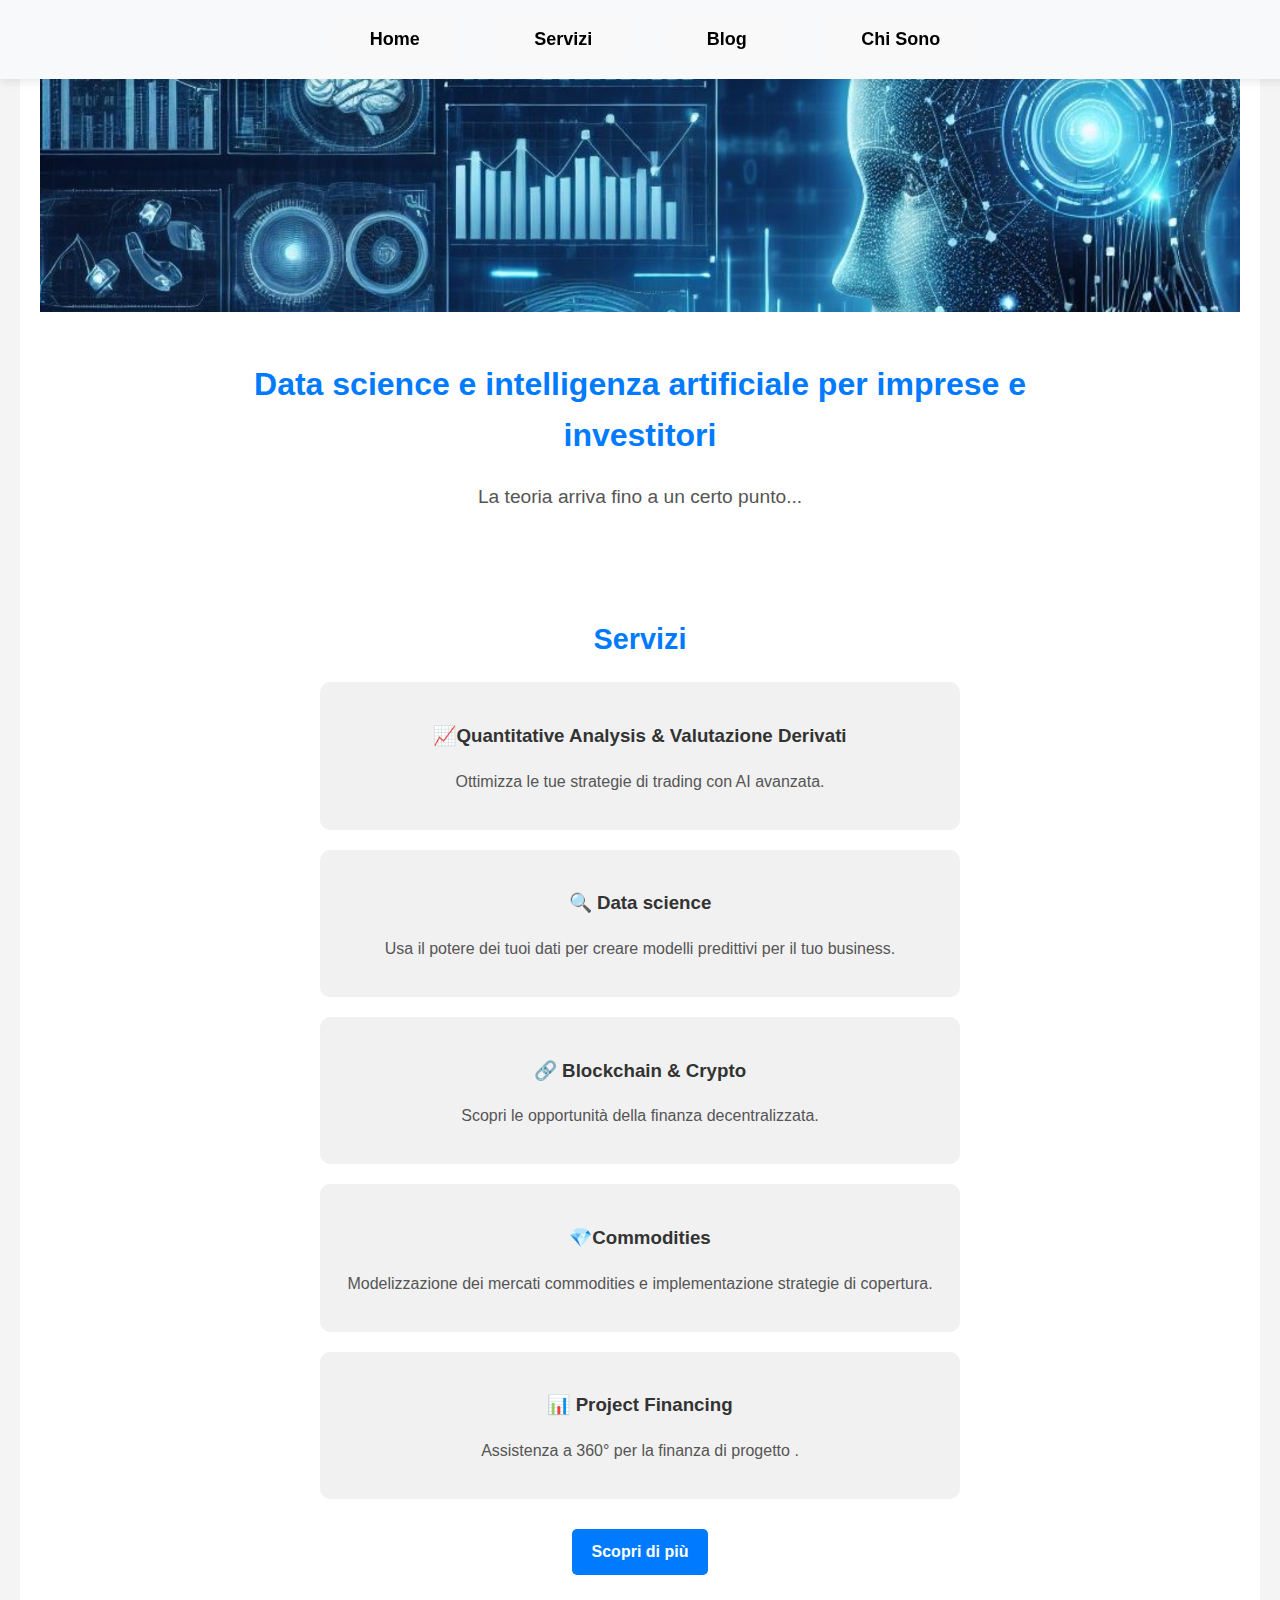
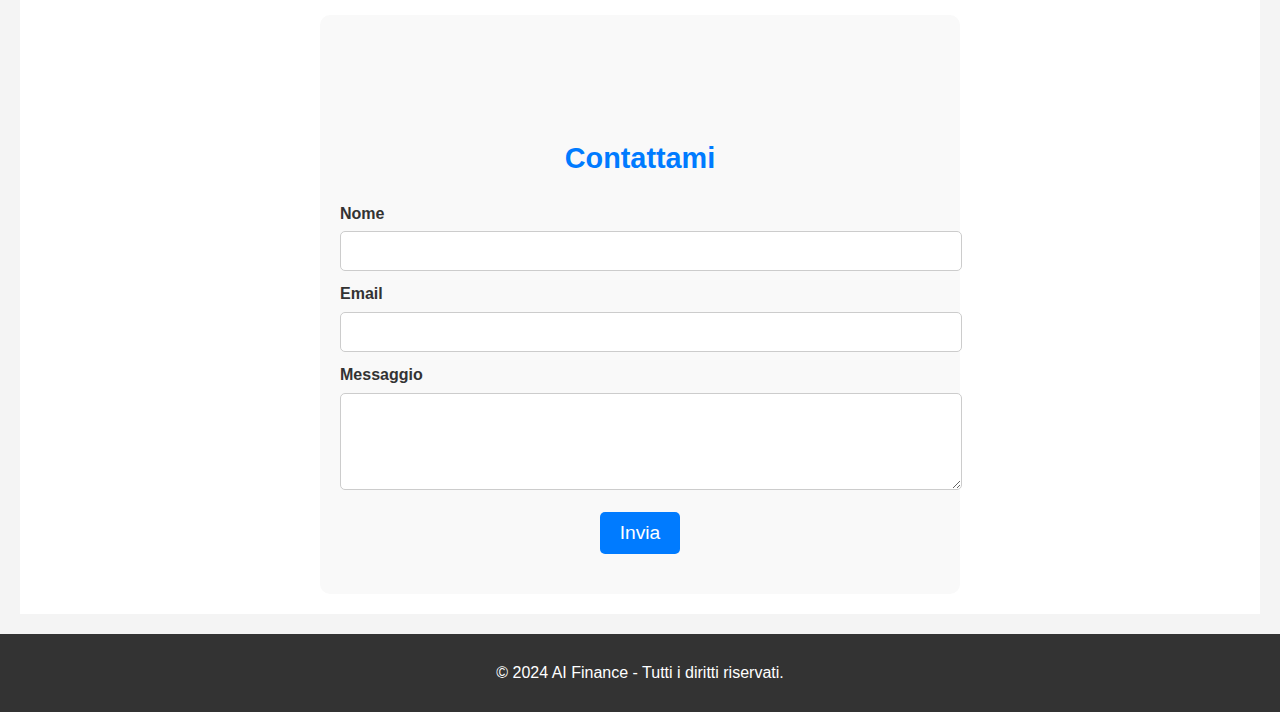
<file: index.html>
<!doctype html><html><head><meta charset="utf-8">
<meta http-equiv="refresh" content="0; url=it/index.html">
<title>AI Finance</title></head><body>
<p>Redirecting to <a href="it/index.html">it/index.html</a>...</p>
</body></html>
</file>
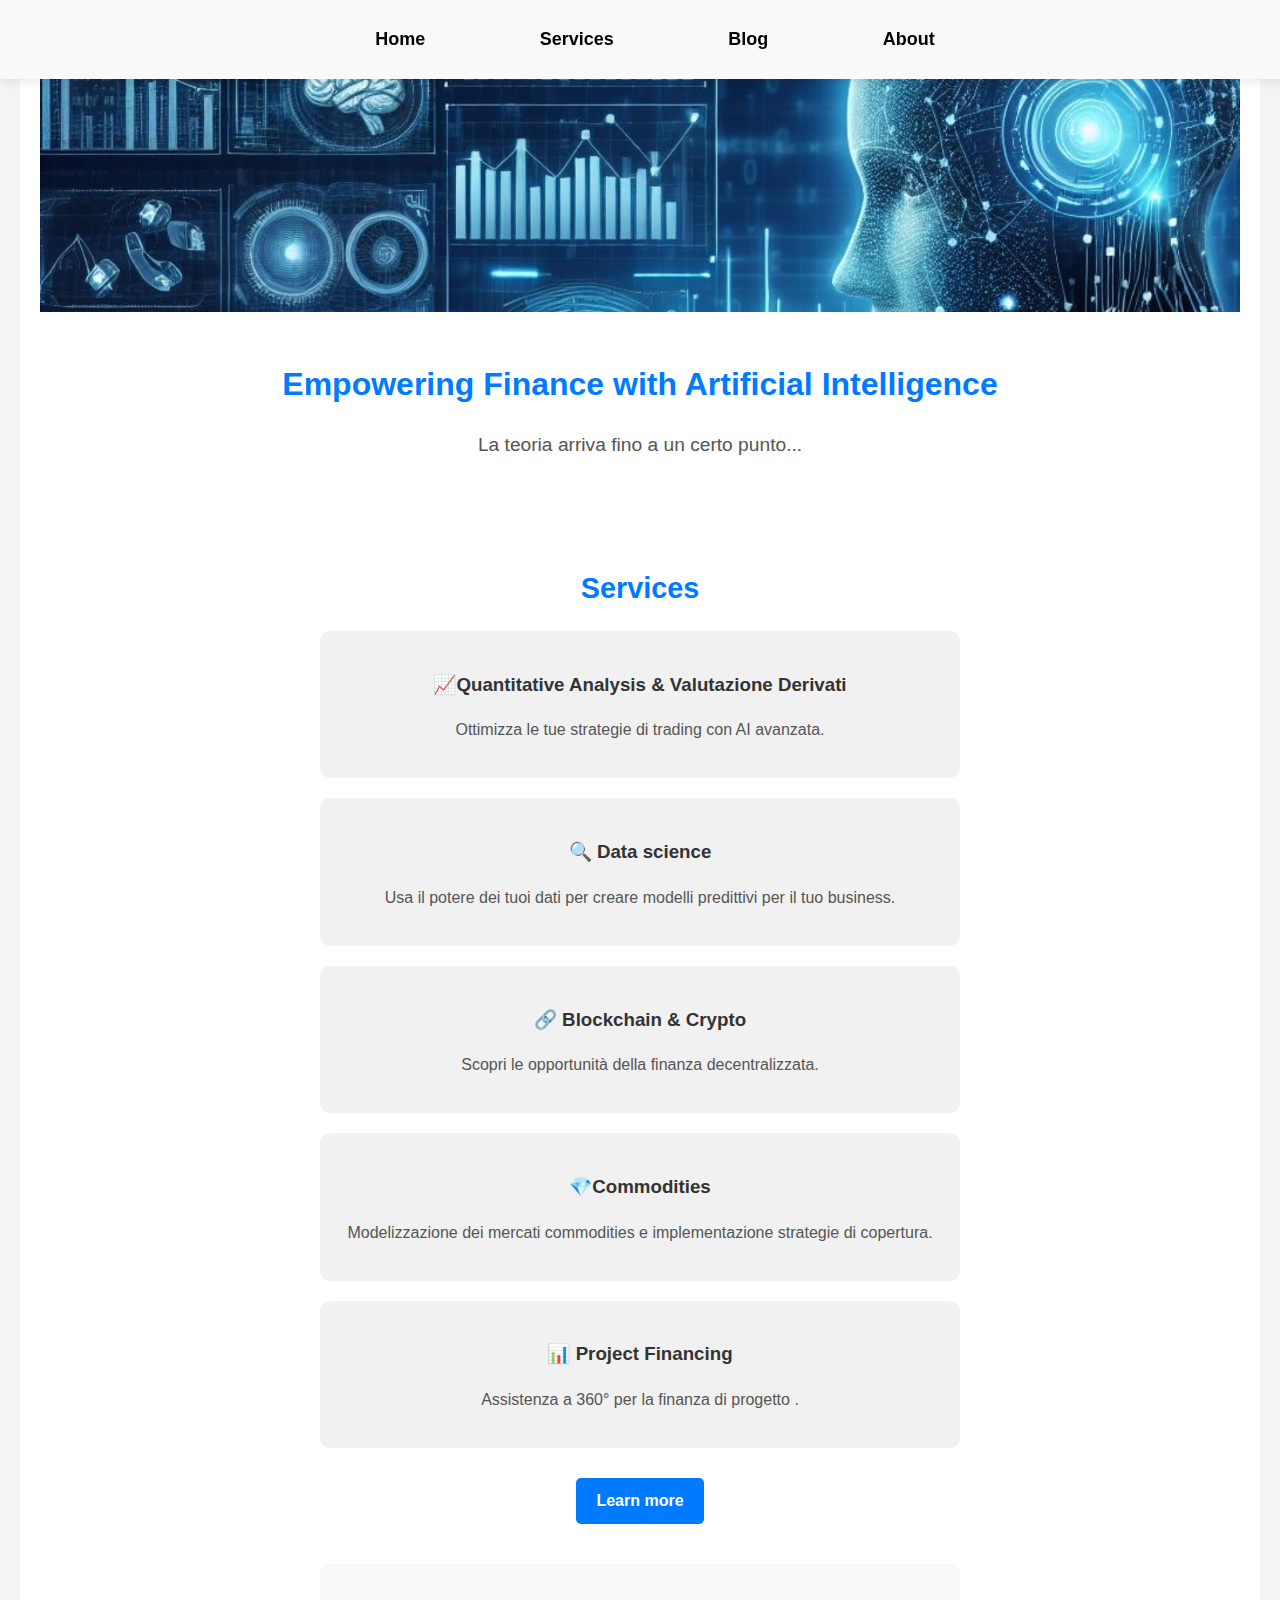
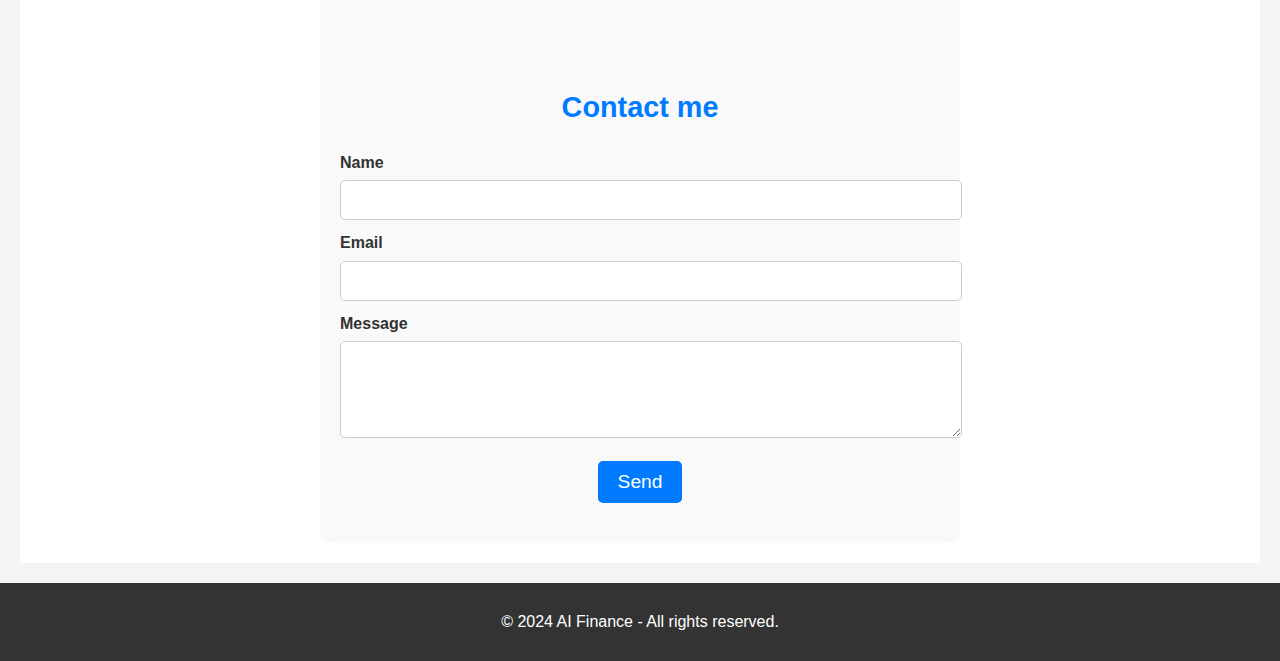
<file: en/index.html>
<!DOCTYPE html>
<html lang="en">
<head>
    <!-- Google tag (gtag.js) -->
<script async src="https://www.googletagmanager.com/gtag/js?id=G-RZ9TH403XY"></script>
<script>
  window.dataLayer = window.dataLayer || [];
  function gtag(){dataLayer.push(arguments);}
  gtag('js', new Date());

  gtag('config', 'G-RZ9TH403XY');
</script>
    <meta charset="UTF-8">
    <meta name="viewport" content="width=device-width, initial-scale=1.0">
    <title>Empowering Finance with Artificial Intelligence — AI Finance</title>
    <link rel="stylesheet" href="../styles.css">
    <meta name="description" content="AI Finance empowers investors and businesses through data science, algorithmic trading, and artificial intelligence.">

<link rel="alternate" hreflang="it" href="../it/index.html">
<link rel="alternate" hreflang="en" href="index.html">
</head>
<body>
<div class="topbar"><a class="lang-link" href="../it/index.html">🇮🇹 Italiano</a></div>

    <nav>
        <ul>
            <li><a href="index.html">Home</a></li>
            <li><a href="services.html">Services</a></li>
            <li><a href="blog.html">Blog</a></li>
            <li><a href="about.html">About</a></li>
        </ul>
    </nav>

    <main>
        <!-- Hero Image -->
        <img src="../images/img1.jpg" alt="AI Finance Banner" class="home-banner">

        <!-- Titolo e Sottotitolo -->
        <section class="hero">
            <h1>Empowering Finance with Artificial Intelligence</h1>
            <p> La teoria arriva fino a un certo punto...</p>
           
        </section>

        <!-- Anteprima dei Services -->
        <section class="services-preview">
            <h2> Services</h2>
            <div class="service">
                <h3> 📈Quantitative Analysis & Valutazione Derivati </h3>
                <p>Ottimizza le tue strategie di trading con AI avanzata.</p>
            </div>
            <div class="service">
                <h3>🔍 Data science  </h3>
                <p> Usa il potere dei tuoi dati per creare modelli predittivi per il tuo business.</p>
            </div>
            <div class="service">
                <h3>🔗 Blockchain & Crypto</h3>
                <p>Scopri le opportunità della finanza decentralizzata.</p>
            </div>
             <div class="service">
                <h3>💎Commodities</h3>
                <p>Modelizzazione dei mercati commodities e implementazione strategie di copertura.</p>
            </div>
            <div class="service">
                <h3>📊 Project Financing</h3>
                <p>Assistenza a 360° per la finanza di progetto  .</p>
            </div>


            
            <a href="services.html" class="btn">Learn more</a>
        </section>
         <section class="contact-form">
    <div style="height: 40px;"></div> <!-- Crea uno spazio sopra il titolo -->
    <h2>Contact me</h2>
    <form action="https://formspree.io/f/xyzegpyj" method="POST">
        <label for="name">Name</label>
        <input type="text" id="name" name="name" required>

        <label for="email">Email</label>
        <input type="email" id="email" name="email" required>

        <label for="message">Message</label>
        <textarea id="message" name="message" rows="5" required></textarea>

        <button type="submit">Send</button>
    </form>
</section>
        
    </main>

    <footer>
        <p>&copy; 2024 AI Finance - All rights reserved.</p>
    </footer>
</body>
</file>
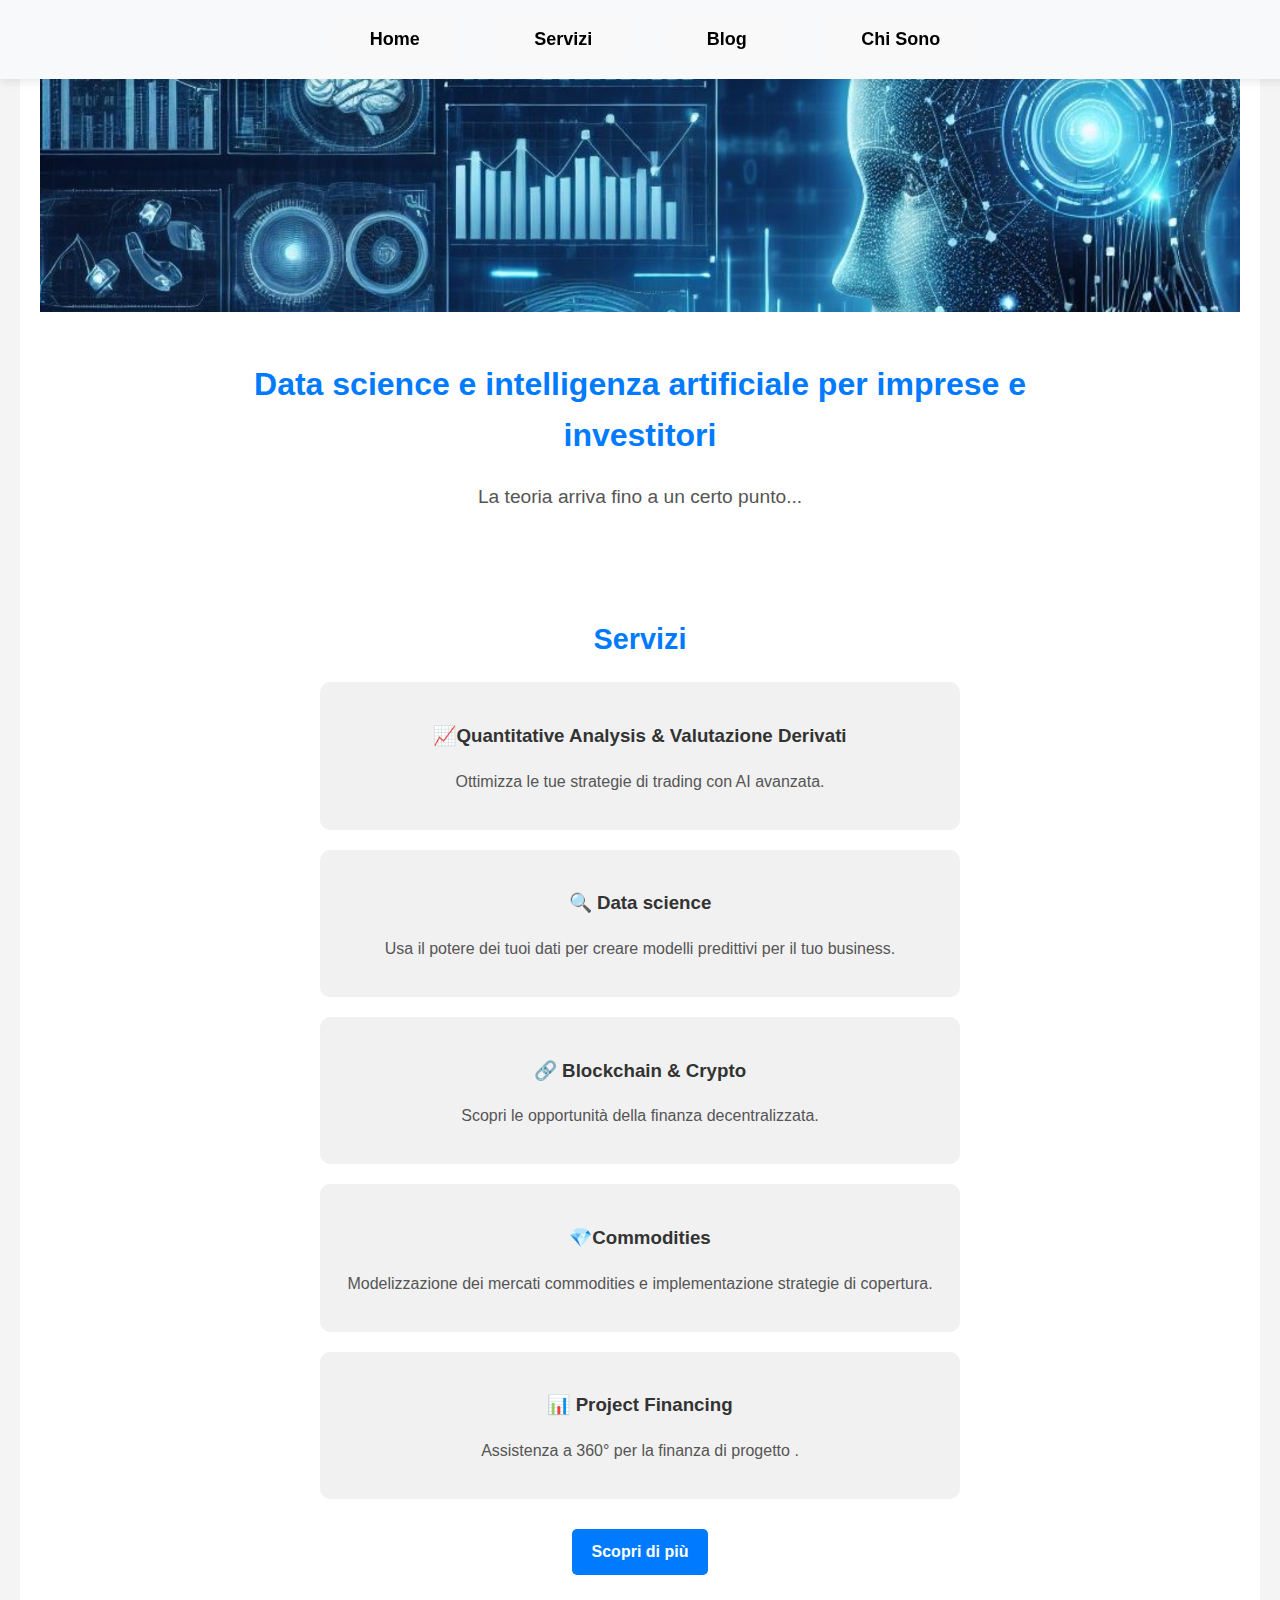
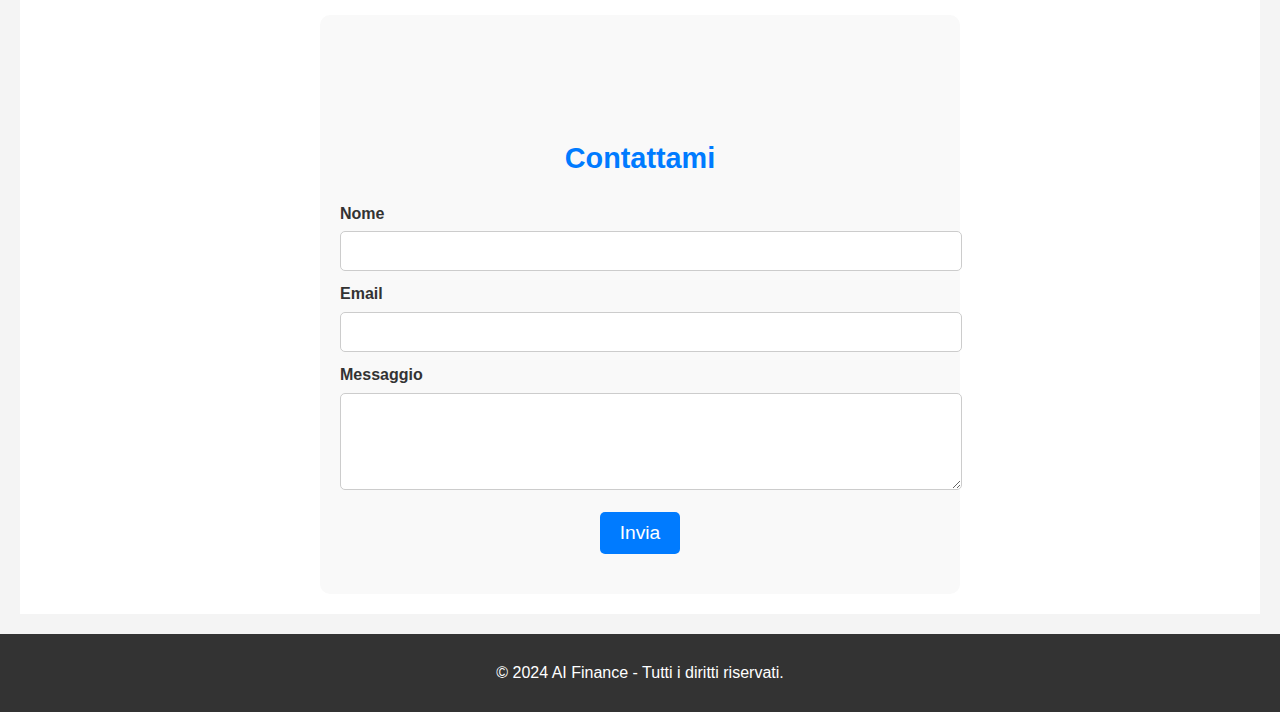
<file: it/index.html>
<!DOCTYPE html>
<html lang="it">
<head>
    <!-- Google tag (gtag.js) -->
<script async src="https://www.googletagmanager.com/gtag/js?id=G-RZ9TH403XY"></script>
<script>
  window.dataLayer = window.dataLayer || [];
  function gtag(){dataLayer.push(arguments);}
  gtag('js', new Date());

  gtag('config', 'G-RZ9TH403XY');
</script>
    <meta charset="UTF-8">
    <meta name="viewport" content="width=device-width, initial-scale=1.0">
    <title>AI Finance - Intelligenza Artificiale per la Finanza</title>
    <link rel="stylesheet" href="../styles.css">

<link rel="alternate" hreflang="it" href="index.html">
<link rel="alternate" hreflang="it" href="../en/index.html">
</head>
<body>
<div class="topbar"><a class="lang-link" href="../en/index.html">🇬🇧 English</a></div>

    <nav>
        <ul>
            <li><a href="index.html">Home</a></li>
            <li><a href="services.html">Servizi</a></li>
            <li><a href="blog.html">Blog</a></li>
            <li><a href="about.html">Chi Sono</a></li>
        </ul>
    </nav>

    <main>
        <!-- Hero Image -->
        <img src="../images/img1.jpg" alt="AI Finance Banner" class="home-banner">

        <!-- Titolo e Sottotitolo -->
        <section class="hero">
            <h1>Data science e intelligenza artificiale per imprese e investitori </h1>
            <p> La teoria arriva fino a un certo punto...</p>
           
        </section>

        <!-- Anteprima dei Servizi -->
        <section class="services-preview">
            <h2> Servizi</h2>
            <div class="service">
                <h3> 📈Quantitative Analysis & Valutazione Derivati </h3>
                <p>Ottimizza le tue strategie di trading con AI avanzata.</p>
            </div>
            <div class="service">
                <h3>🔍 Data science  </h3>
                <p> Usa il potere dei tuoi dati per creare modelli predittivi per il tuo business.</p>
            </div>
            <div class="service">
                <h3>🔗 Blockchain & Crypto</h3>
                <p>Scopri le opportunità della finanza decentralizzata.</p>
            </div>
             <div class="service">
                <h3>💎Commodities</h3>
                <p>Modelizzazione dei mercati commodities e implementazione strategie di copertura.</p>
            </div>
            <div class="service">
                <h3>📊 Project Financing</h3>
                <p>Assistenza a 360° per la finanza di progetto  .</p>
            </div>


            
            <a href="services.html" class="btn">Scopri di più</a>
        </section>
         <section class="contact-form">
    <div style="height: 40px;"></div> <!-- Crea uno spazio sopra il titolo -->
    <h2>Contattami</h2>
    <form action="https://formspree.io/f/xyzegpyj" method="POST">
        <label for="name">Nome</label>
        <input type="text" id="name" name="name" required>

        <label for="email">Email</label>
        <input type="email" id="email" name="email" required>

        <label for="message">Messaggio</label>
        <textarea id="message" name="message" rows="5" required></textarea>

        <button type="submit">Invia</button>
    </form>
</section>
        
    </main>

    <footer>
        <p>&copy; 2024 AI Finance - Tutti i diritti riservati.</p>
    </footer>
</body>
</file>
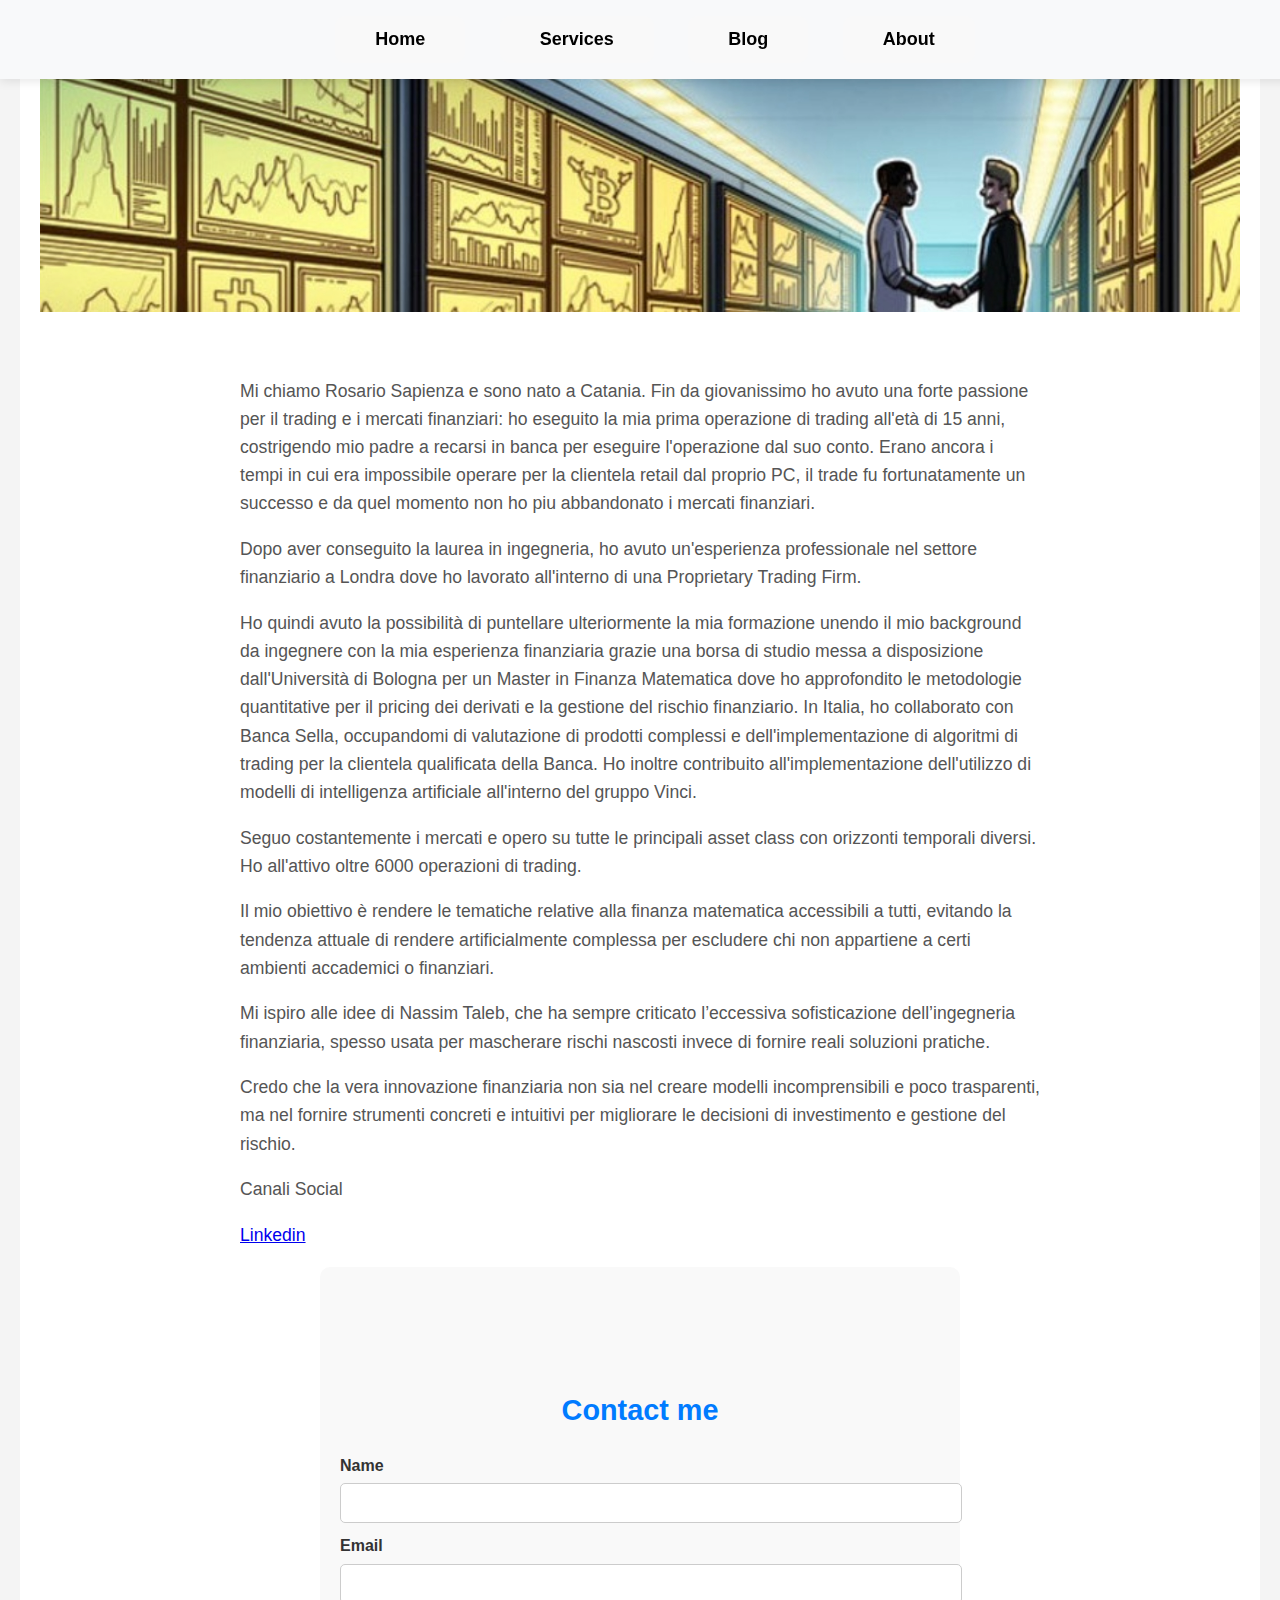
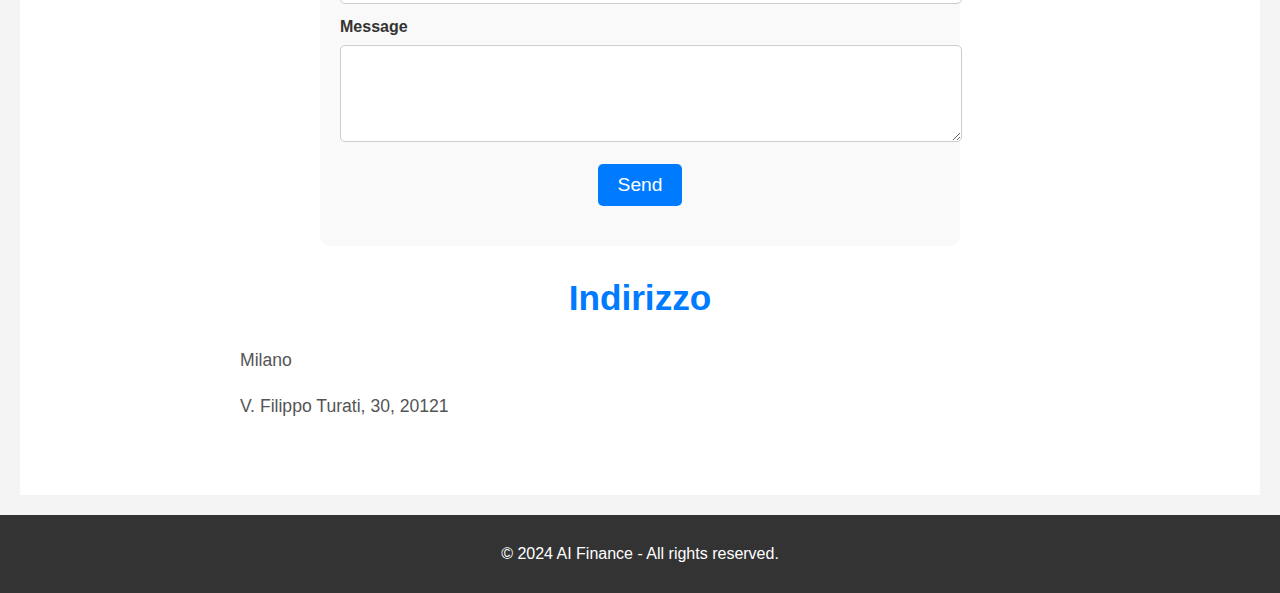
<file: en/about.html>
<!DOCTYPE html>
<html lang="en">
<head>
    <meta charset="UTF-8">
    <meta name="viewport" content="width=device-width, initial-scale=1.0">
    <title>Empowering Finance with Artificial Intelligence — AI Finance</title>
    <link rel="stylesheet" href="../styles.css">
    <meta name="description" content="AI Finance empowers investors and businesses through data science, algorithmic trading, and artificial intelligence.">

<link rel="alternate" hreflang="it" href="../it/about.html">
<link rel="alternate" hreflang="en" href="about.html">
</head>
<body>
<div class="topbar"><a class="lang-link" href="../it/about.html">🇮🇹 Italiano</a></div>

    <nav>
        <ul>
            <li><a href="index.html">Home</a></li>
            <li><a href="services.html">Services</a></li>
             <li><a href="blog.html">Blog</a></li>
            <li><a href="about.html">About</a></li>
        </ul>
    </nav>
    
    <main>
        <img src="../images/img2.jpg" alt="AI Finance Banner" class="home-banner">
         <section class="about">
        <p>
        Mi chiamo Rosario Sapienza e sono nato a Catania.
        Fin da giovanissimo ho avuto una forte passione per il trading e i mercati finanziari: 
        ho eseguito la mia prima operazione di trading all'età di 15 anni, costrigendo mio padre a recarsi in banca per eseguire l'operazione dal suo conto.
        Erano ancora i tempi in cui era impossibile operare per la clientela retail dal proprio PC, il trade fu fortunatamente un successo e da quel momento non ho piu abbandonato i mercati finanziari.
    </p>
    <p>
       Dopo aver conseguito la laurea in ingegneria, ho avuto un'esperienza professionale nel settore finanziario  a Londra
        dove ho lavorato all'interno di una Proprietary Trading Firm. 
    </p>
    <p>
        Ho quindi avuto la possibilità di puntellare ulteriormente la mia formazione unendo il mio background da ingegnere con la mia esperienza finanziaria grazie una borsa di studio 
        messa a disposizione dall'Università di Bologna per un Master in Finanza Matematica dove ho approfondito le metodologie quantitative per il pricing dei derivati e la gestione del rischio finanziario.
        In Italia, ho collaborato con Banca Sella, occupandomi di valutazione di prodotti complessi e dell'implementazione di algoritmi di trading per la clientela qualificata della Banca.  
        Ho inoltre contribuito all'implementazione dell'utilizzo di modelli di intelligenza artificiale all'interno del gruppo Vinci.
         </p>
         <p>
        Seguo costantemente i mercati e opero su tutte le principali asset class con orizzonti temporali diversi.   
        Ho all'attivo oltre 6000 operazioni di trading.
    </p>
    <p>
        Il mio obiettivo è rendere le tematiche relative alla finanza matematica accessibili a tutti, evitando la tendenza attuale 
        di rendere artificialmente complessa per escludere chi non appartiene a certi ambienti accademici o finanziari.  
    </p>
    <p>
        Mi ispiro alle idee di Nassim Taleb, che ha sempre criticato l’eccessiva sofisticazione dell’ingegneria finanziaria, 
        spesso usata per mascherare rischi nascosti invece di fornire reali soluzioni pratiche.  
    </p>
    <p>
        Credo che la vera innovazione finanziaria non sia nel creare modelli incomprensibili e poco trasparenti, 
        ma nel fornire strumenti concreti e intuitivi per migliorare le decisioni di investimento e gestione del rischio.
        </p>
    <p>
        Canali Social
            </p>
    <p>
        <a href="https://www.linkedin.com/in/rosario-s-b832a858/">Linkedin</a>
            </p>
    <p>
    
        <section class="contact-form">
    <div style="height: 40px;"></div> <!-- Crea uno spazio sopra il titolo -->
    <h2>Contact me</h2>
    <form action="https://formspree.io/f/xyzegpyj" method="POST">
        <label for="name">Name</label>
        <input type="text" id="name" name="name" required>

        <label for="email">Email</label>
        <input type="email" id="email" name="email" required>

        <label for="message">Message</label>
        <textarea id="message" name="message" rows="5" required></textarea>

        <button type="submit">Send</button>
    </form>
</section>

        <h1>Indirizzo</h1>
        <p>Milano</p>
        <p>V. Filippo Turati, 30, 20121</p>
    </main>
    <footer>
        <p>&copy; 2024 AI Finance - All rights reserved.</p>
    </footer>
</body>
</html>
</file>
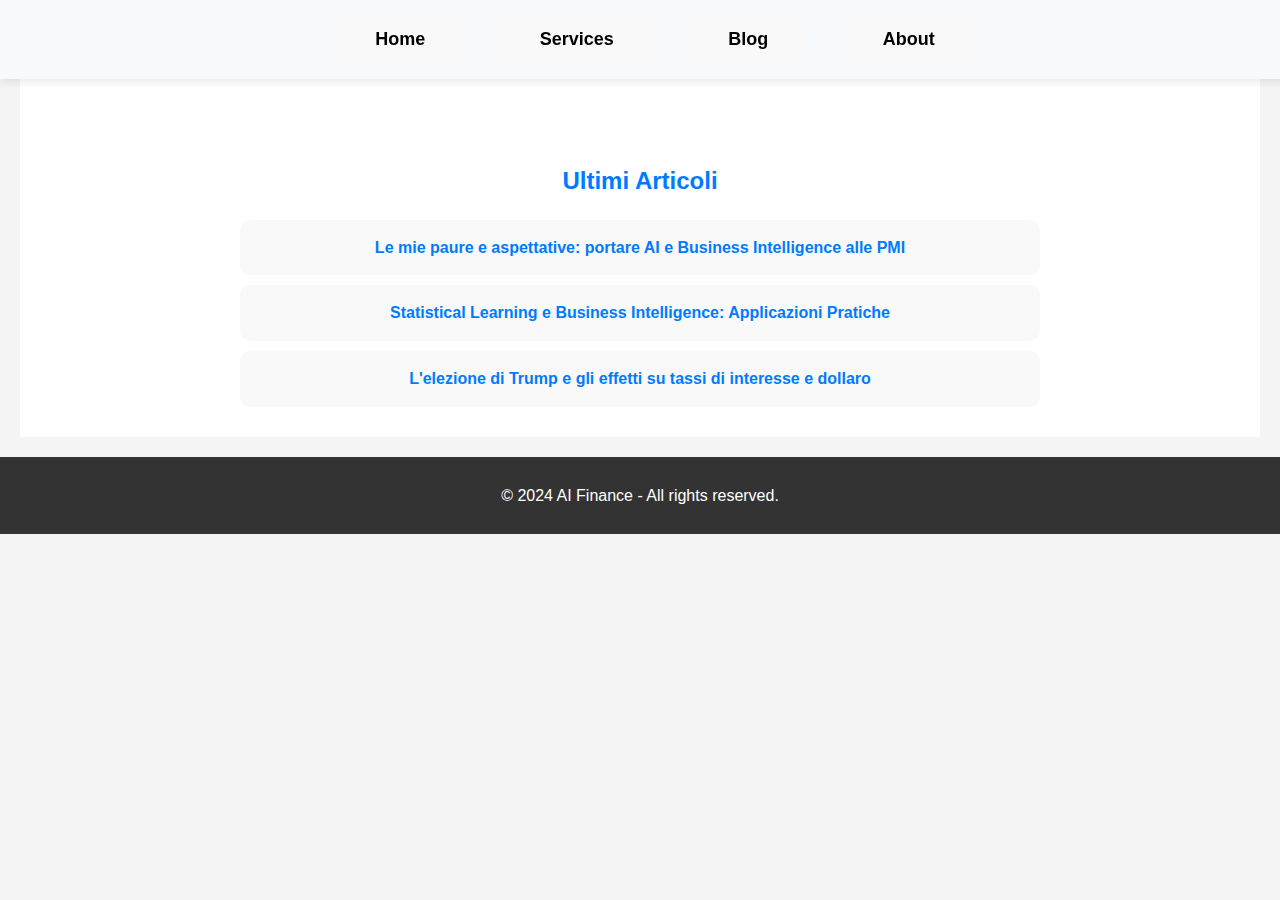
<file: en/blog.html>
<!DOCTYPE html>
<html lang="en">
<head>
    <meta charset="UTF-8">
    <meta name="viewport" content="width=device-width, initial-scale=1.0">
    <title>Empowering Finance with Artificial Intelligence — AI Finance</title>
    <link rel="stylesheet" href="../styles.css">
    <meta name="description" content="AI Finance empowers investors and businesses through data science, algorithmic trading, and artificial intelligence.">

<link rel="alternate" hreflang="it" href="../it/blog.html">
<link rel="alternate" hreflang="en" href="blog.html">
</head>
<body>
<div class="topbar"><a class="lang-link" href="../it/blog.html">🇮🇹 Italiano</a></div>

    <nav>
        <ul>
            <li><a href="index.html">Home</a></li>
            <li><a href="services.html">Services</a></li>
            <li><a href="blog.html">Blog</a></li>
            <li><a href="about.html">About</a></li>
        </ul>
    </nav>
    <main>
        <div style="height: 80px;"></div> 
        <h2>Ultimi Articoli</h2>
        <ul>
            <li><a href="posts/2024-03-12-missione-ai-business-intelligence.html">Le mie paure e aspettative: portare AI e Business Intelligence alle PMI</a></li>
             <li><a href="posts/2024-03-13-statistical-learning-business-intelligence.html">Statistical Learning e Business Intelligence: Applicazioni Pratiche</a></li>
            <li><a href="posts/2024-03-14-trump-tassi-dollaro.html">L'elezione di Trump e gli effetti su tassi di interesse e dollaro</a></li>
        </ul>
    </main>

    <footer>
        <p>&copy; 2024 AI Finance - All rights reserved.</p>
    </footer>
</body>
</html>
</file>
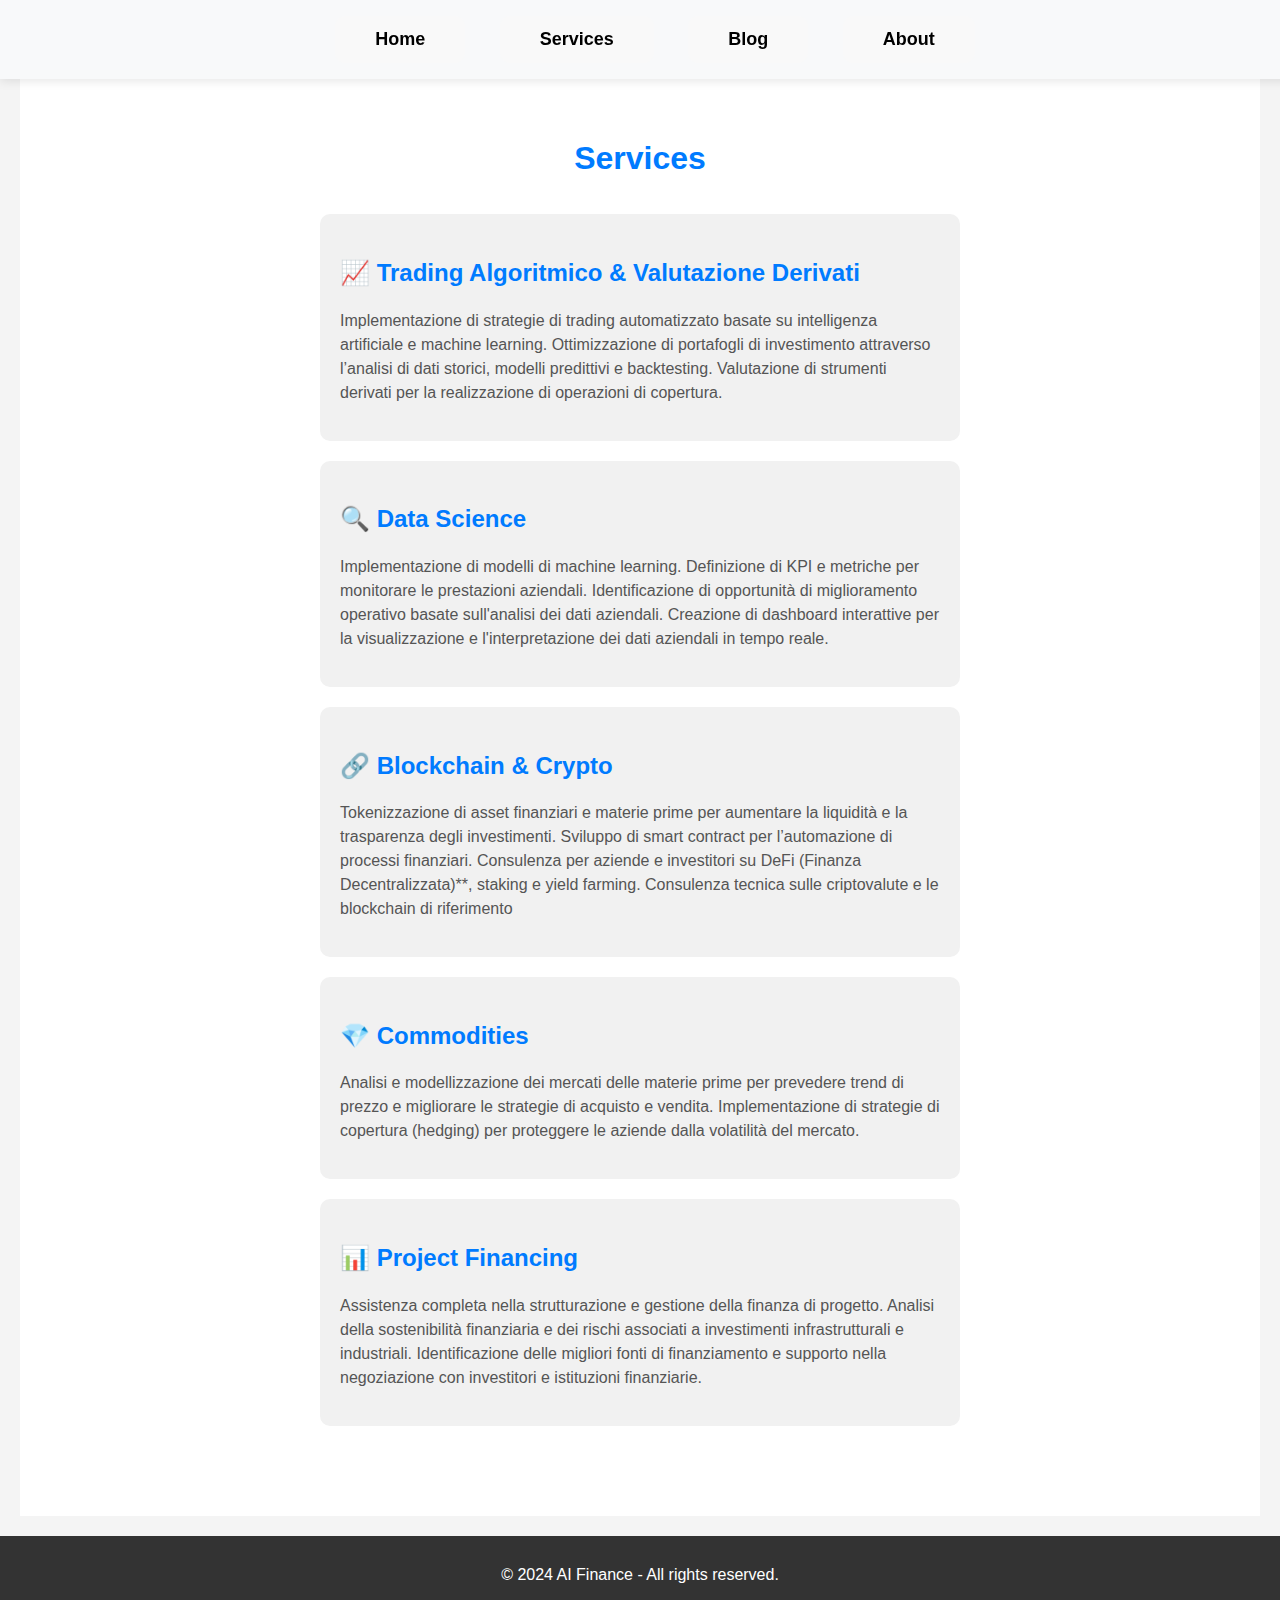
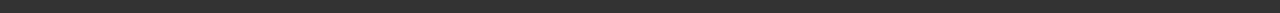
<file: en/services.html>
<!DOCTYPE html>
<html lang="en">
<head>
    <meta charset="UTF-8">
    <meta name="viewport" content="width=device-width, initial-scale=1.0">
    <title>Empowering Finance with Artificial Intelligence — AI Finance</title>
    <link rel="stylesheet" href="../styles.css">
    <meta name="description" content="AI Finance empowers investors and businesses through data science, algorithmic trading, and artificial intelligence.">

<link rel="alternate" hreflang="it" href="../it/services.html">
<link rel="alternate" hreflang="en" href="services.html">
</head>
<body>
<div class="topbar"><a class="lang-link" href="../it/services.html">🇮🇹 Italiano</a></div>

    <nav>
        <ul>
            <li><a href="index.html">Home</a></li>
            <li><a href="services.html">Services</a></li>
            <li><a href="blog.html">Blog</a></li>
            <li><a href="about.html">About</a></li>
        </ul>
    </nav>

    <main>
        <section class="services-details">
            <h1>Services</h1>

            <div class="service">
                <h2>📈 Trading Algoritmico & Valutazione Derivati</h2>
                <p>
                    Implementazione di strategie di trading automatizzato basate su intelligenza artificiale e machine learning.
                    Ottimizzazione di portafogli di investimento attraverso l’analisi di dati storici, modelli predittivi e backtesting.
                    Valutazione di strumenti derivati per la realizzazione di operazioni di copertura.
                </p>
            </div>

            <div class="service">
                <h2>🔍 Data Science</h2>
                <p> 
                    Implementazione di modelli di machine learning.
                    Definizione di KPI e metriche per monitorare le prestazioni aziendali.
                    Identificazione di opportunità di miglioramento operativo basate sull'analisi dei dati aziendali.
                    Creazione di dashboard interattive per la visualizzazione e l'interpretazione dei dati aziendali in tempo reale.
                </p>
            </div>

            <div class="service">
                <h2>🔗 Blockchain & Crypto</h2>
                <p>
                    Tokenizzazione di asset finanziari e materie prime per aumentare la liquidità e la trasparenza degli investimenti.
                    Sviluppo di smart contract  per l’automazione di processi finanziari.
                    Consulenza per aziende e investitori su DeFi (Finanza Decentralizzata)**, staking e yield farming.
                    Consulenza tecnica sulle criptovalute e le blockchain di riferimento
                </p>
            </div>

            <div class="service">
                <h2>💎 Commodities</h2>
                <p>
                    Analisi e modellizzazione dei mercati delle materie prime per prevedere trend di prezzo e migliorare le strategie di acquisto e vendita.
                    Implementazione di strategie di copertura (hedging) per proteggere le aziende dalla volatilità del mercato.  
                </p>
            </div>

            <div class="service">
                <h2>📊 Project Financing</h2>
                <p>
                    Assistenza completa nella strutturazione e gestione della finanza di progetto.
                    Analisi della sostenibilità finanziaria e dei rischi associati a investimenti infrastrutturali e industriali.
                    Identificazione delle migliori fonti di finanziamento e supporto nella negoziazione con investitori e istituzioni finanziarie.
                </p>
            </div>

        </section>
    </main>

    <footer>
        <p>&copy; 2024 AI Finance - All rights reserved.</p>
    </footer>
</body>
</html>
</file>
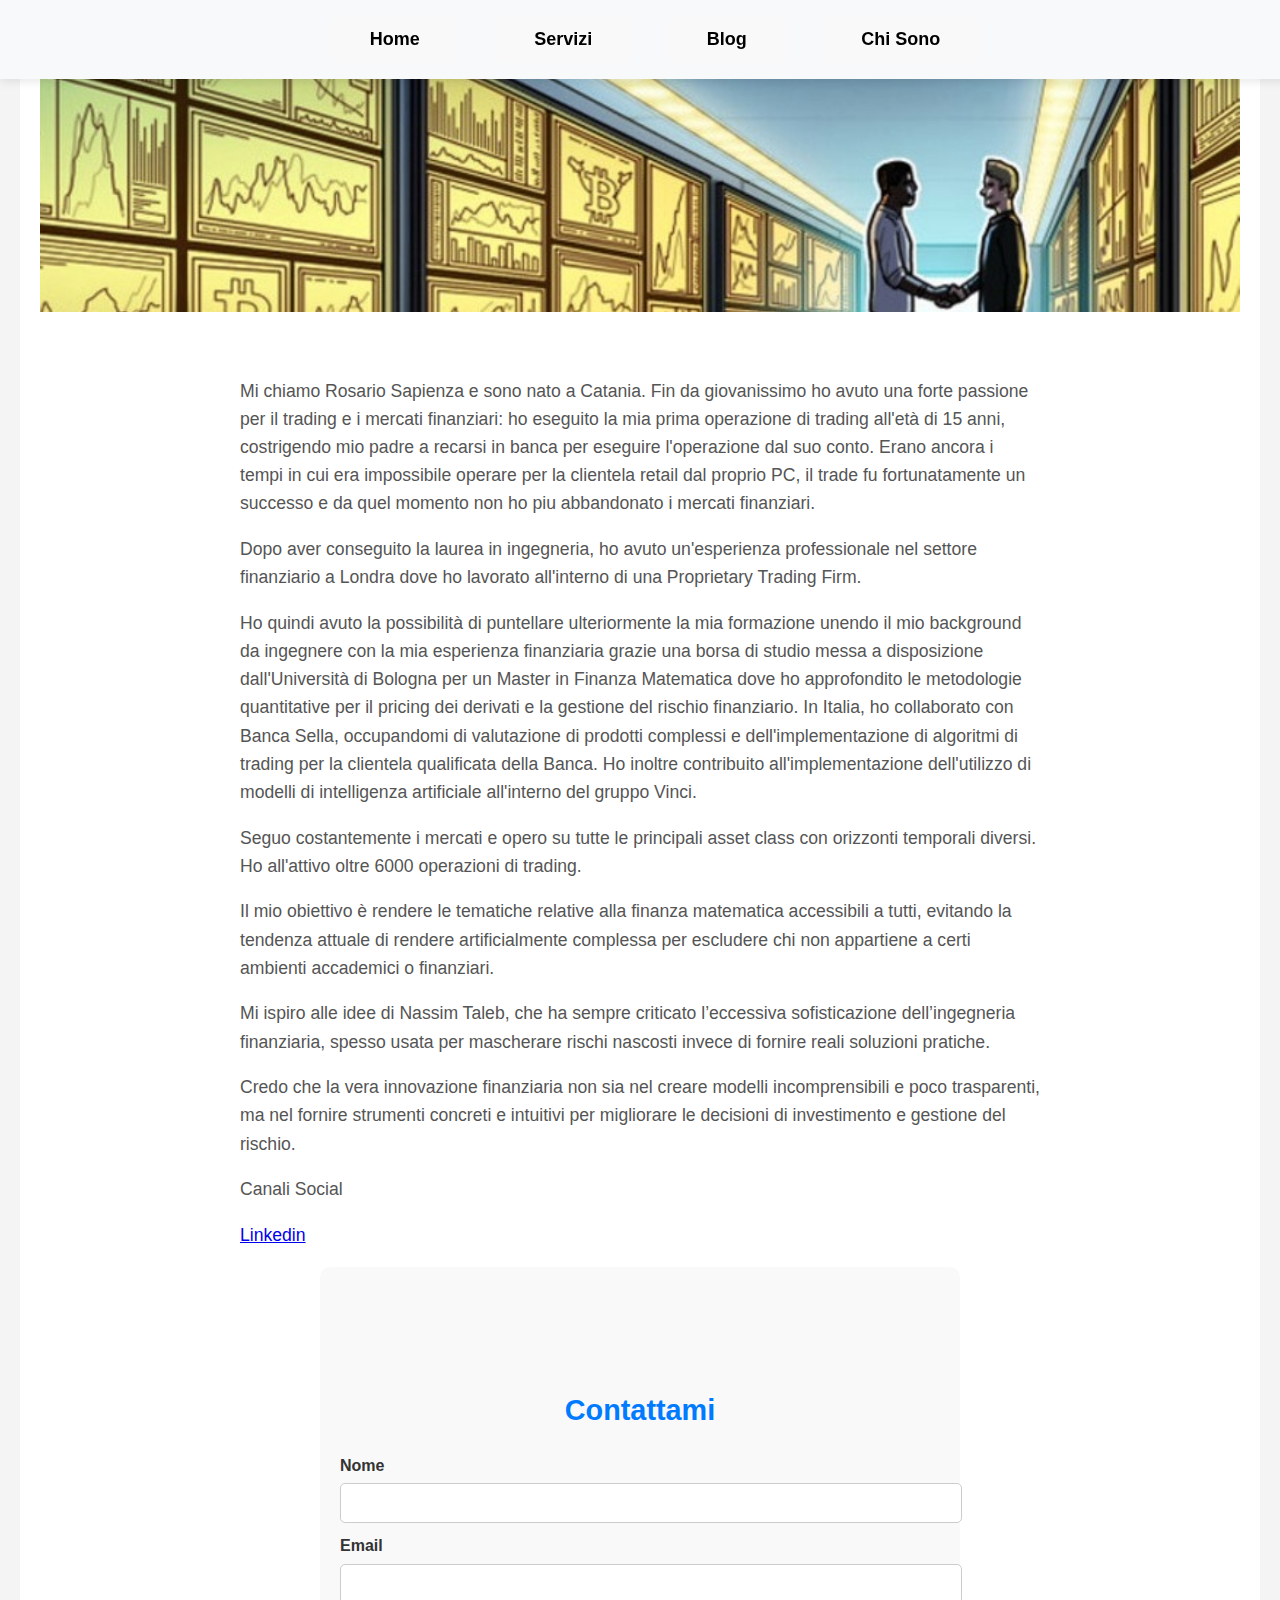
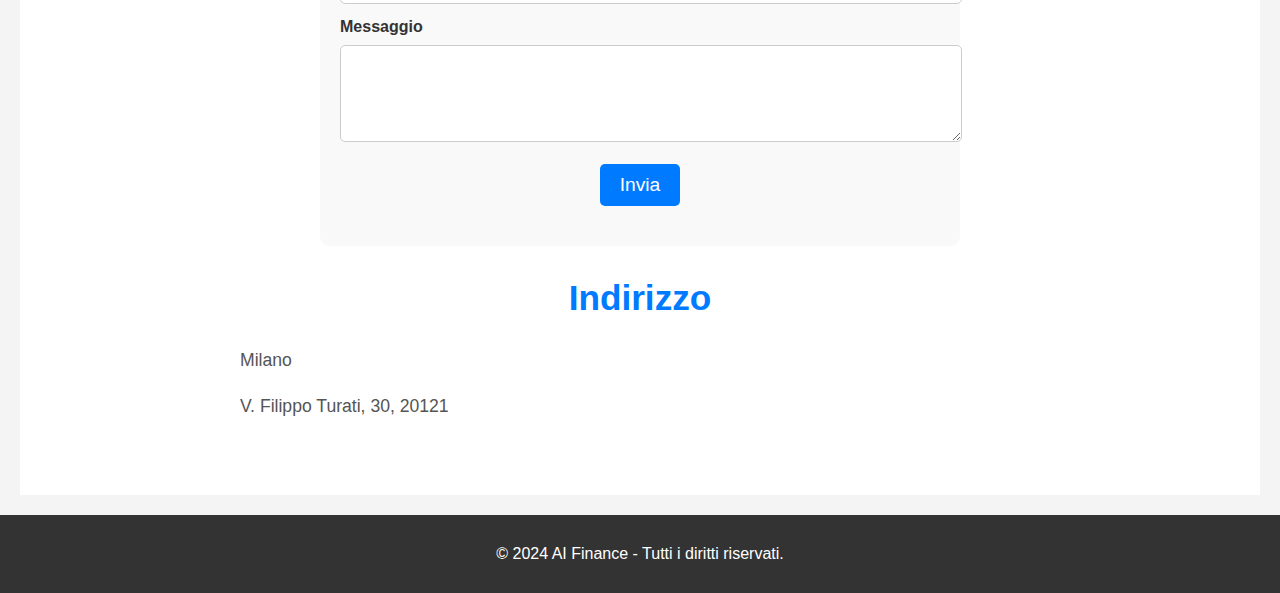
<file: it/about.html>
<!DOCTYPE html>
<html lang="it">
<head>
    <meta charset="UTF-8">
    <meta name="viewport" content="width=device-width, initial-scale=1.0">
    <title>Contatti - AI Finance</title>
    <link rel="stylesheet" href="../styles.css">

<link rel="alternate" hreflang="it" href="about.html">
<link rel="alternate" hreflang="it" href="../en/about.html">
</head>
<body>
<div class="topbar"><a class="lang-link" href="../en/about.html">🇬🇧 English</a></div>

    <nav>
        <ul>
            <li><a href="index.html">Home</a></li>
            <li><a href="services.html">Servizi</a></li>
             <li><a href="blog.html">Blog</a></li>
            <li><a href="about.html">Chi Sono</a></li>
        </ul>
    </nav>
    
    <main>
        <img src="../images/img2.jpg" alt="AI Finance Banner" class="home-banner">
         <section class="about">
        <p>
        Mi chiamo Rosario Sapienza e sono nato a Catania.
        Fin da giovanissimo ho avuto una forte passione per il trading e i mercati finanziari: 
        ho eseguito la mia prima operazione di trading all'età di 15 anni, costrigendo mio padre a recarsi in banca per eseguire l'operazione dal suo conto.
        Erano ancora i tempi in cui era impossibile operare per la clientela retail dal proprio PC, il trade fu fortunatamente un successo e da quel momento non ho piu abbandonato i mercati finanziari.
    </p>
    <p>
       Dopo aver conseguito la laurea in ingegneria, ho avuto un'esperienza professionale nel settore finanziario  a Londra
        dove ho lavorato all'interno di una Proprietary Trading Firm. 
    </p>
    <p>
        Ho quindi avuto la possibilità di puntellare ulteriormente la mia formazione unendo il mio background da ingegnere con la mia esperienza finanziaria grazie una borsa di studio 
        messa a disposizione dall'Università di Bologna per un Master in Finanza Matematica dove ho approfondito le metodologie quantitative per il pricing dei derivati e la gestione del rischio finanziario.
        In Italia, ho collaborato con Banca Sella, occupandomi di valutazione di prodotti complessi e dell'implementazione di algoritmi di trading per la clientela qualificata della Banca.  
        Ho inoltre contribuito all'implementazione dell'utilizzo di modelli di intelligenza artificiale all'interno del gruppo Vinci.
         </p>
         <p>
        Seguo costantemente i mercati e opero su tutte le principali asset class con orizzonti temporali diversi.   
        Ho all'attivo oltre 6000 operazioni di trading.
    </p>
    <p>
        Il mio obiettivo è rendere le tematiche relative alla finanza matematica accessibili a tutti, evitando la tendenza attuale 
        di rendere artificialmente complessa per escludere chi non appartiene a certi ambienti accademici o finanziari.  
    </p>
    <p>
        Mi ispiro alle idee di Nassim Taleb, che ha sempre criticato l’eccessiva sofisticazione dell’ingegneria finanziaria, 
        spesso usata per mascherare rischi nascosti invece di fornire reali soluzioni pratiche.  
    </p>
    <p>
        Credo che la vera innovazione finanziaria non sia nel creare modelli incomprensibili e poco trasparenti, 
        ma nel fornire strumenti concreti e intuitivi per migliorare le decisioni di investimento e gestione del rischio.
        </p>
    <p>
        Canali Social
            </p>
    <p>
        <a href="https://www.linkedin.com/in/rosario-s-b832a858/">Linkedin</a>
            </p>
    <p>
    
        <section class="contact-form">
    <div style="height: 40px;"></div> <!-- Crea uno spazio sopra il titolo -->
    <h2>Contattami</h2>
    <form action="https://formspree.io/f/xyzegpyj" method="POST">
        <label for="name">Nome</label>
        <input type="text" id="name" name="name" required>

        <label for="email">Email</label>
        <input type="email" id="email" name="email" required>

        <label for="message">Messaggio</label>
        <textarea id="message" name="message" rows="5" required></textarea>

        <button type="submit">Invia</button>
    </form>
</section>

        <h1>Indirizzo</h1>
        <p>Milano</p>
        <p>V. Filippo Turati, 30, 20121</p>
    </main>
    <footer>
        <p>&copy; 2024 AI Finance - Tutti i diritti riservati.</p>
    </footer>
</body>
</html>
</file>
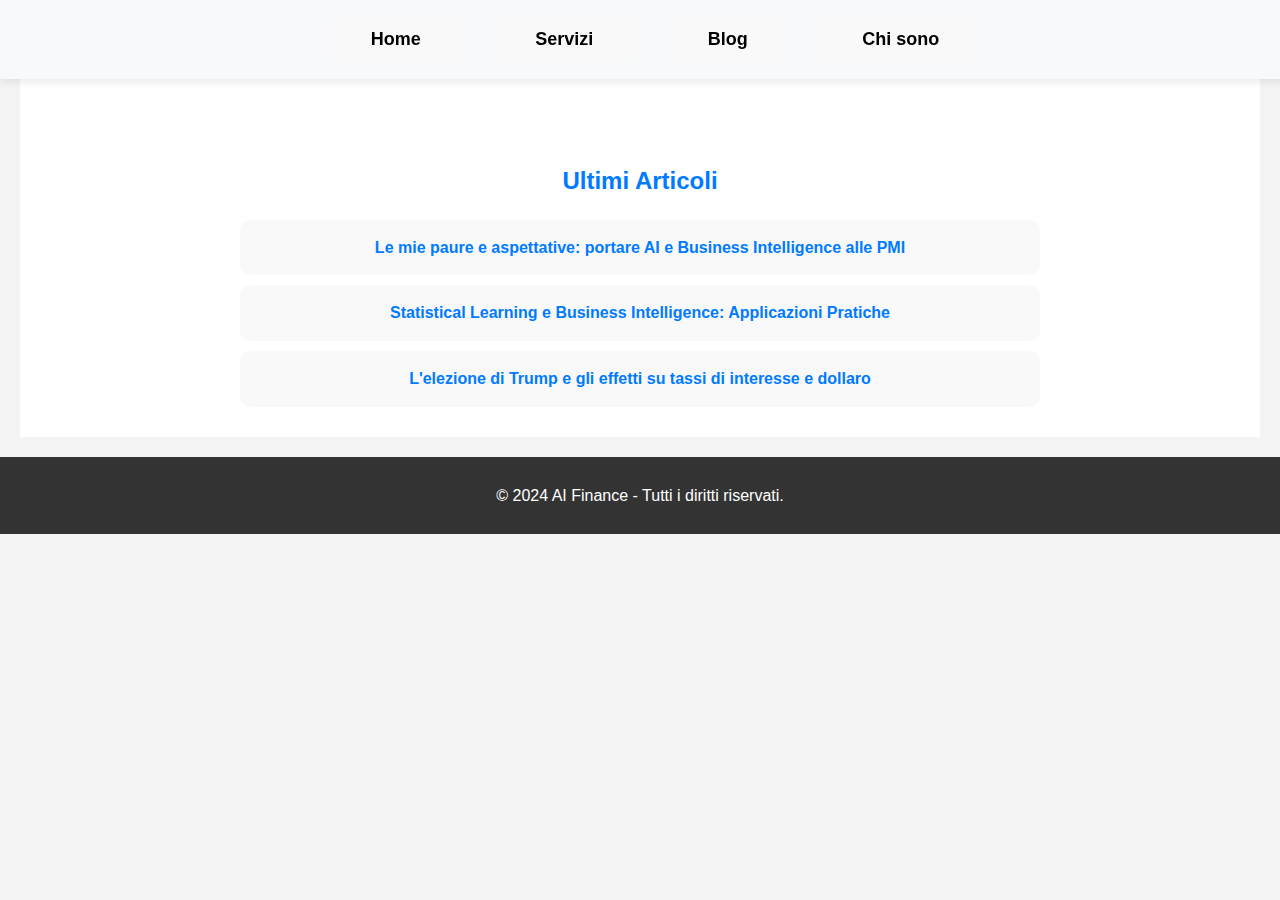
<file: it/blog.html>
<!DOCTYPE html>
<html lang="it">
<head>
    <meta charset="UTF-8">
    <meta name="viewport" content="width=device-width, initial-scale=1.0">
    <title>AI Finance - Intelligenza Artificiale per la Finanza</title>
    <link rel="stylesheet" href="../styles.css">

<link rel="alternate" hreflang="it" href="blog.html">
<link rel="alternate" hreflang="it" href="../en/blog.html">
</head>
<body>
<div class="topbar"><a class="lang-link" href="../en/blog.html">🇬🇧 English</a></div>

    <nav>
        <ul>
            <li><a href="index.html">Home</a></li>
            <li><a href="services.html">Servizi</a></li>
            <li><a href="blog.html">Blog</a></li>
            <li><a href="about.html">Chi sono</a></li>
        </ul>
    </nav>
    <main>
        <div style="height: 80px;"></div> 
        <h2>Ultimi Articoli</h2>
        <ul>
            <li><a href="posts/2024-03-12-missione-ai-business-intelligence.html">Le mie paure e aspettative: portare AI e Business Intelligence alle PMI</a></li>
             <li><a href="posts/2024-03-13-statistical-learning-business-intelligence.html">Statistical Learning e Business Intelligence: Applicazioni Pratiche</a></li>
            <li><a href="posts/2024-03-14-trump-tassi-dollaro.html">L'elezione di Trump e gli effetti su tassi di interesse e dollaro</a></li>
        </ul>
    </main>

    <footer>
        <p>&copy; 2024 AI Finance - Tutti i diritti riservati.</p>
    </footer>
</body>
</html>
</file>
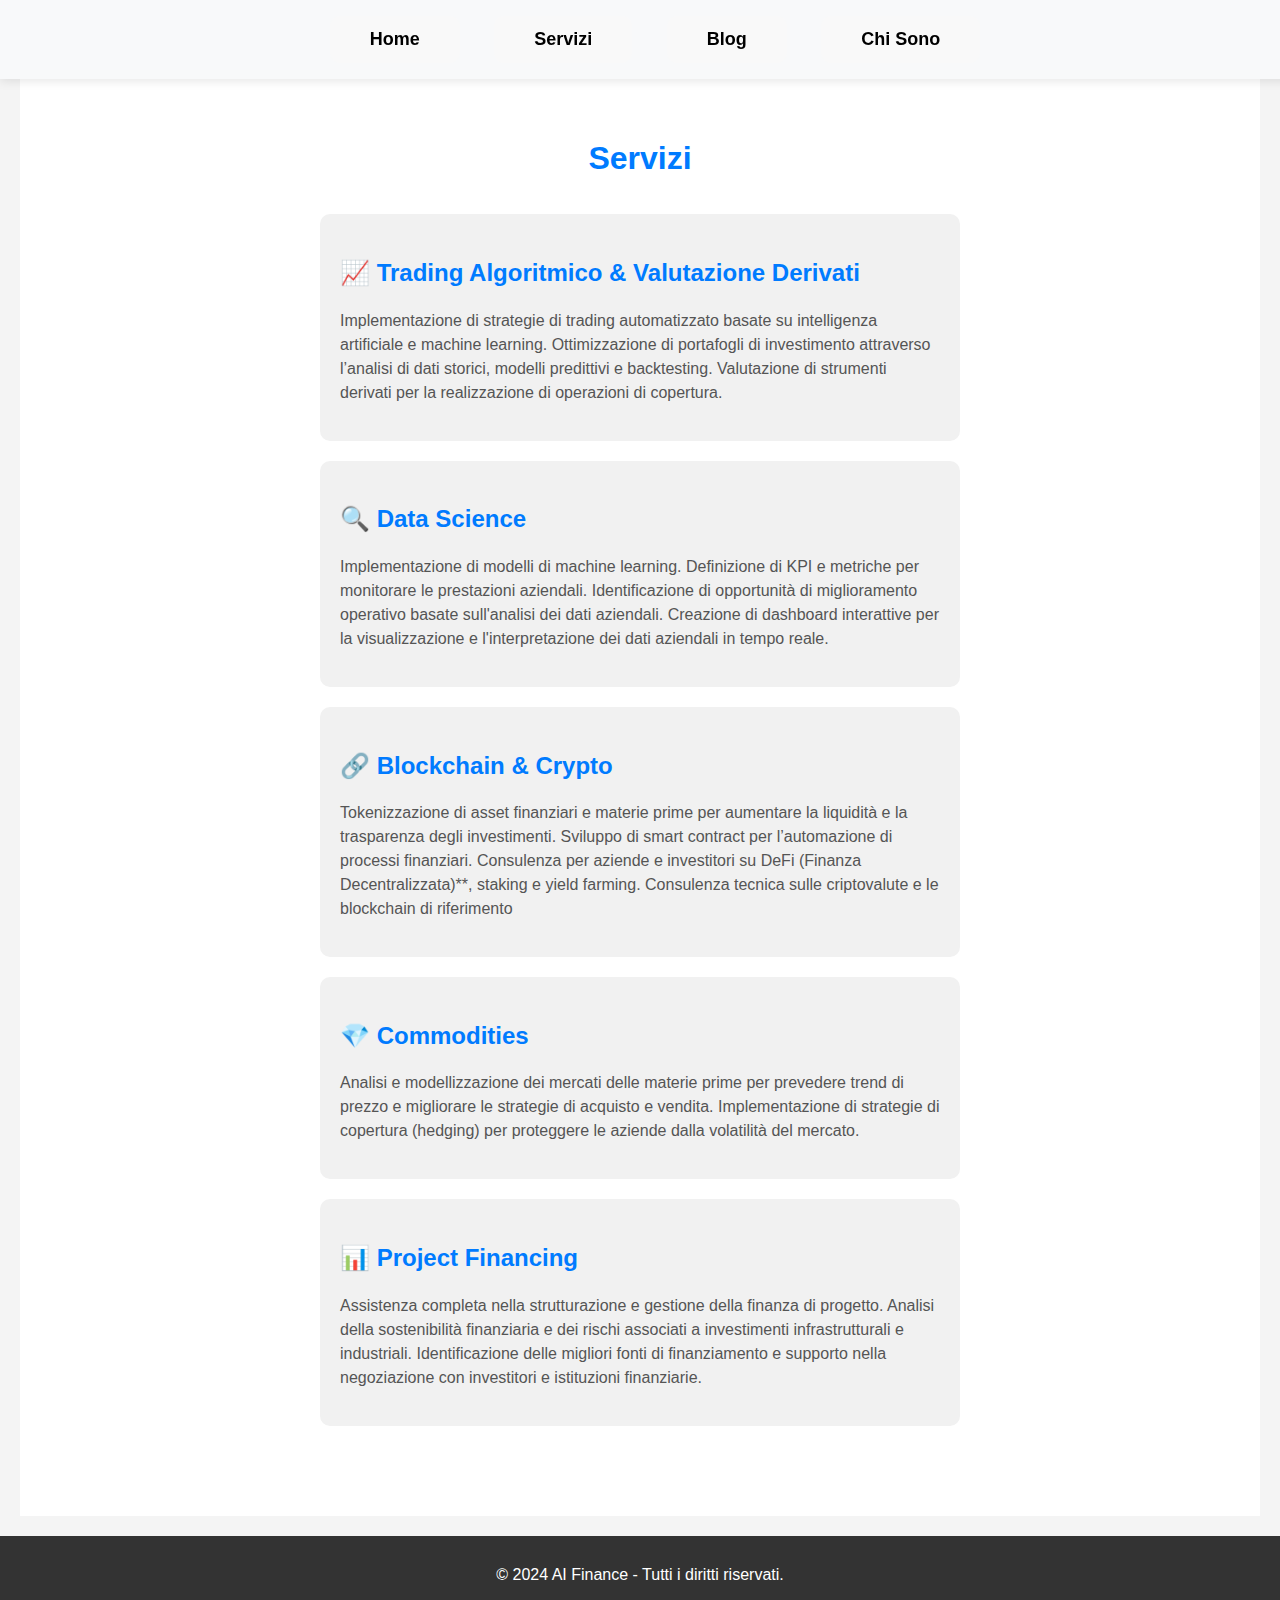
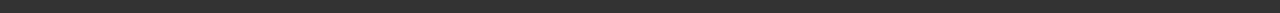
<file: it/services.html>
<!DOCTYPE html>
<html lang="it">
<head>
    <meta charset="UTF-8">
    <meta name="viewport" content="width=device-width, initial-scale=1.0">
    <title>Servizi - AI Finance</title>
    <link rel="stylesheet" href="../styles.css">

<link rel="alternate" hreflang="it" href="services.html">
<link rel="alternate" hreflang="it" href="../en/services.html">
</head>
<body>
<div class="topbar"><a class="lang-link" href="../en/services.html">🇬🇧 English</a></div>

    <nav>
        <ul>
            <li><a href="index.html">Home</a></li>
            <li><a href="services.html">Servizi</a></li>
            <li><a href="blog.html">Blog</a></li>
            <li><a href="about.html">Chi Sono</a></li>
        </ul>
    </nav>

    <main>
        <section class="services-details">
            <h1>Servizi</h1>

            <div class="service">
                <h2>📈 Trading Algoritmico & Valutazione Derivati</h2>
                <p>
                    Implementazione di strategie di trading automatizzato basate su intelligenza artificiale e machine learning.
                    Ottimizzazione di portafogli di investimento attraverso l’analisi di dati storici, modelli predittivi e backtesting.
                    Valutazione di strumenti derivati per la realizzazione di operazioni di copertura.
                </p>
            </div>

            <div class="service">
                <h2>🔍 Data Science</h2>
                <p> 
                    Implementazione di modelli di machine learning.
                    Definizione di KPI e metriche per monitorare le prestazioni aziendali.
                    Identificazione di opportunità di miglioramento operativo basate sull'analisi dei dati aziendali.
                    Creazione di dashboard interattive per la visualizzazione e l'interpretazione dei dati aziendali in tempo reale.
                </p>
            </div>

            <div class="service">
                <h2>🔗 Blockchain & Crypto</h2>
                <p>
                    Tokenizzazione di asset finanziari e materie prime per aumentare la liquidità e la trasparenza degli investimenti.
                    Sviluppo di smart contract  per l’automazione di processi finanziari.
                    Consulenza per aziende e investitori su DeFi (Finanza Decentralizzata)**, staking e yield farming.
                    Consulenza tecnica sulle criptovalute e le blockchain di riferimento
                </p>
            </div>

            <div class="service">
                <h2>💎 Commodities</h2>
                <p>
                    Analisi e modellizzazione dei mercati delle materie prime per prevedere trend di prezzo e migliorare le strategie di acquisto e vendita.
                    Implementazione di strategie di copertura (hedging) per proteggere le aziende dalla volatilità del mercato.  
                </p>
            </div>

            <div class="service">
                <h2>📊 Project Financing</h2>
                <p>
                    Assistenza completa nella strutturazione e gestione della finanza di progetto.
                    Analisi della sostenibilità finanziaria e dei rischi associati a investimenti infrastrutturali e industriali.
                    Identificazione delle migliori fonti di finanziamento e supporto nella negoziazione con investitori e istituzioni finanziarie.
                </p>
            </div>

        </section>
    </main>

    <footer>
        <p>&copy; 2024 AI Finance - Tutti i diritti riservati.</p>
    </footer>
</body>
</html>
</file>
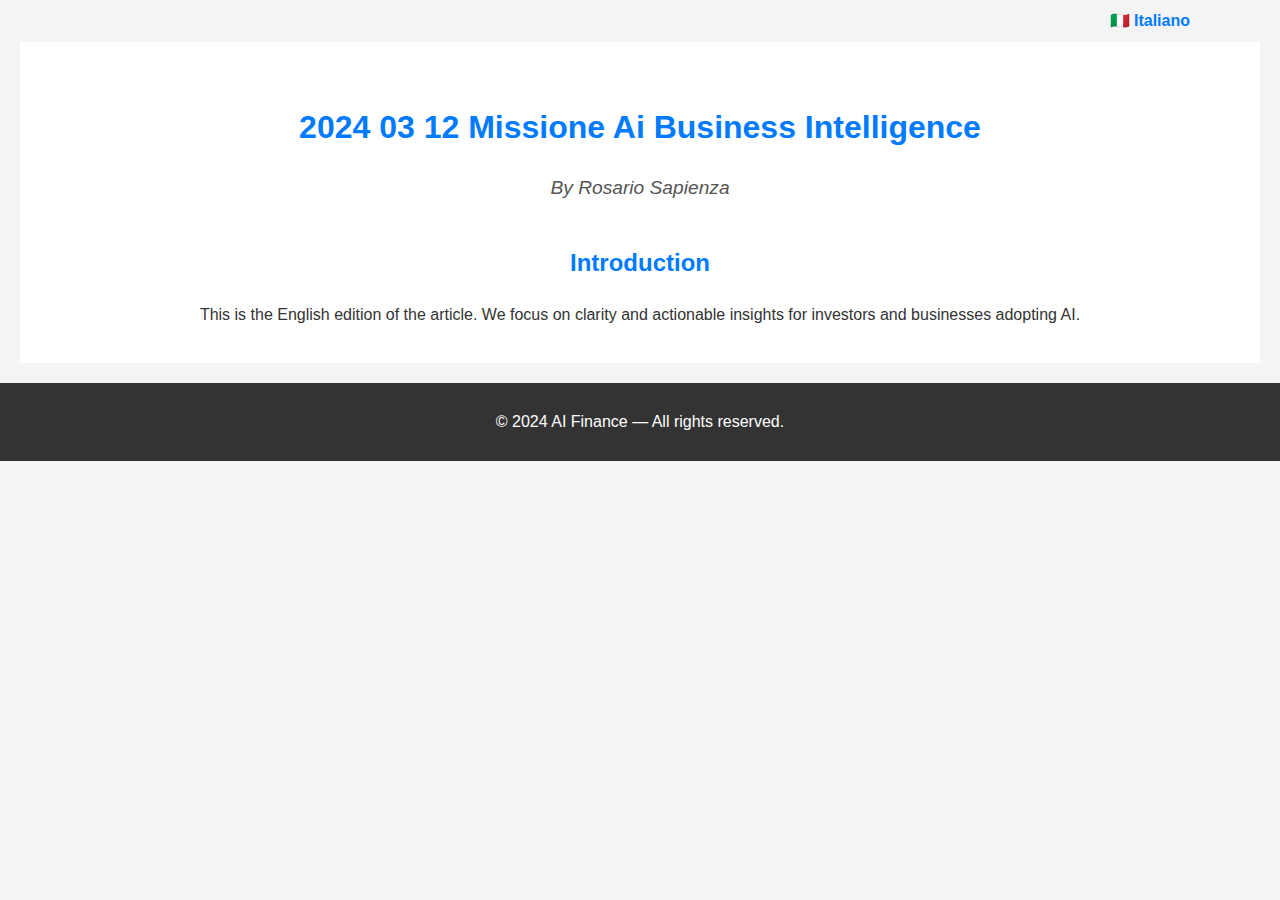
<file: en/posts/2024-03-12-missione-ai-business-intelligence.html>
<!DOCTYPE html>
<html lang="en">
<head>
<meta charset="UTF-8">
<meta name="viewport" content="width=device-width, initial-scale=1.0">
<title>AI Finance — Insights</title>
<link rel="stylesheet" href="../../styles.css">
<link rel="alternate" hreflang="it" href="../../it/posts/2024-03-12-missione-ai-business-intelligence.html">
<link rel="alternate" hreflang="en" href="posts/2024-03-12-missione-ai-business-intelligence.html">
</head>
<body>
<div class="topbar"><a class="lang-link" href="../../it/posts/2024-03-12-missione-ai-business-intelligence.html">🇮🇹 Italiano</a></div>
<main class="container">
  <section class="hero">
    <h1>2024 03 12 Missione Ai Business Intelligence</h1>
    <p><em>By Rosario Sapienza</em></p>
  </section>
  <section>
    <h2>Introduction</h2>
    <p>This is the English edition of the article. We focus on clarity and actionable insights for investors and businesses adopting AI.</p>
  </section>
</main>
<footer><p>&copy; 2024 AI Finance — All rights reserved.</p></footer>
</body>
</html>
</file>
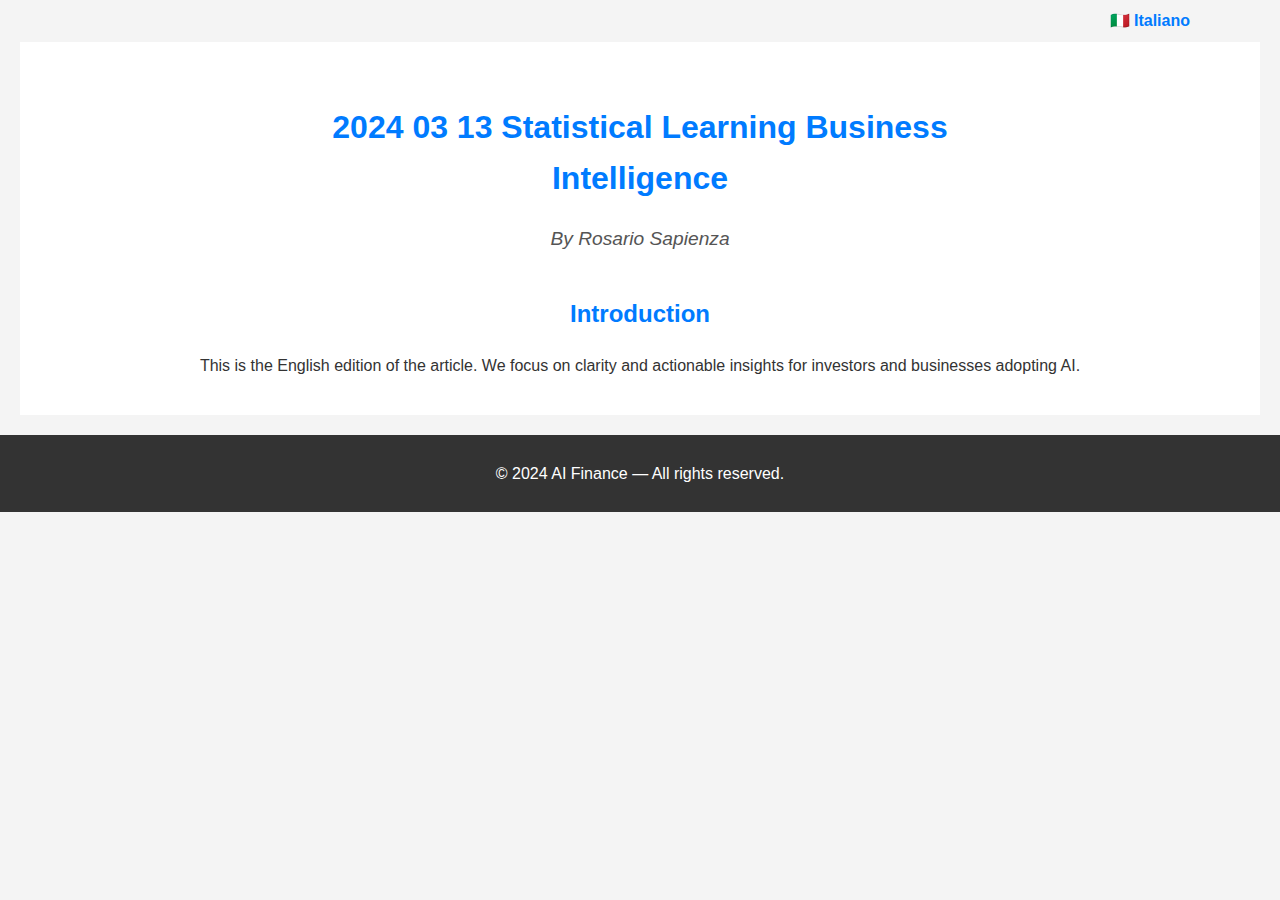
<file: en/posts/2024-03-13-statistical-learning-business-intelligence.html>
<!DOCTYPE html>
<html lang="en">
<head>
<meta charset="UTF-8">
<meta name="viewport" content="width=device-width, initial-scale=1.0">
<title>AI Finance — Insights</title>
<link rel="stylesheet" href="../../styles.css">
<link rel="alternate" hreflang="it" href="../../it/posts/2024-03-13-statistical-learning-business-intelligence.html">
<link rel="alternate" hreflang="en" href="posts/2024-03-13-statistical-learning-business-intelligence.html">
</head>
<body>
<div class="topbar"><a class="lang-link" href="../../it/posts/2024-03-13-statistical-learning-business-intelligence.html">🇮🇹 Italiano</a></div>
<main class="container">
  <section class="hero">
    <h1>2024 03 13 Statistical Learning Business Intelligence</h1>
    <p><em>By Rosario Sapienza</em></p>
  </section>
  <section>
    <h2>Introduction</h2>
    <p>This is the English edition of the article. We focus on clarity and actionable insights for investors and businesses adopting AI.</p>
  </section>
</main>
<footer><p>&copy; 2024 AI Finance — All rights reserved.</p></footer>
</body>
</html>
</file>
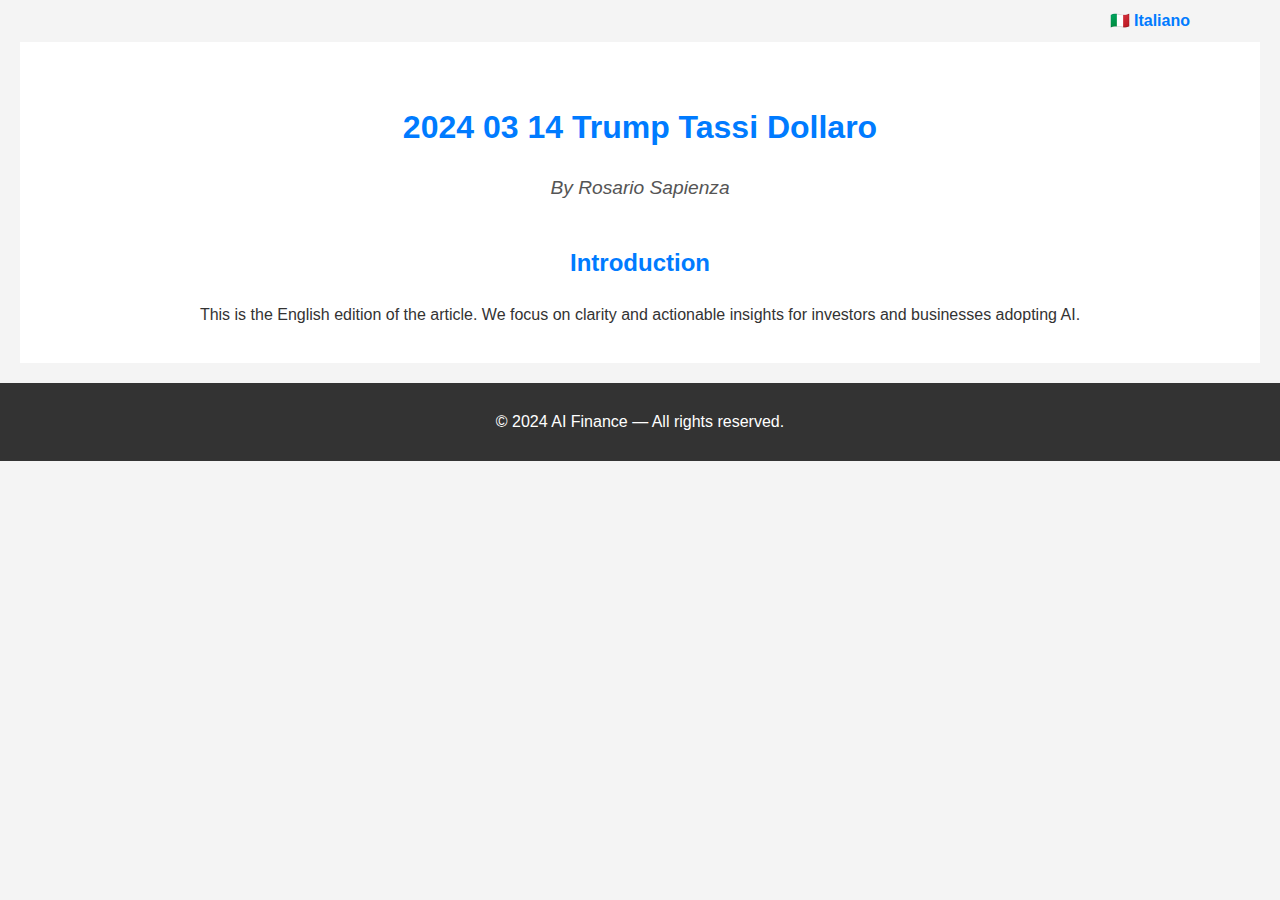
<file: en/posts/2024-03-14-trump-tassi-dollaro.html>
<!DOCTYPE html>
<html lang="en">
<head>
<meta charset="UTF-8">
<meta name="viewport" content="width=device-width, initial-scale=1.0">
<title>AI Finance — Insights</title>
<link rel="stylesheet" href="../../styles.css">
<link rel="alternate" hreflang="it" href="../../it/posts/2024-03-14-trump-tassi-dollaro.html">
<link rel="alternate" hreflang="en" href="posts/2024-03-14-trump-tassi-dollaro.html">
</head>
<body>
<div class="topbar"><a class="lang-link" href="../../it/posts/2024-03-14-trump-tassi-dollaro.html">🇮🇹 Italiano</a></div>
<main class="container">
  <section class="hero">
    <h1>2024 03 14 Trump Tassi Dollaro</h1>
    <p><em>By Rosario Sapienza</em></p>
  </section>
  <section>
    <h2>Introduction</h2>
    <p>This is the English edition of the article. We focus on clarity and actionable insights for investors and businesses adopting AI.</p>
  </section>
</main>
<footer><p>&copy; 2024 AI Finance — All rights reserved.</p></footer>
</body>
</html>
</file>
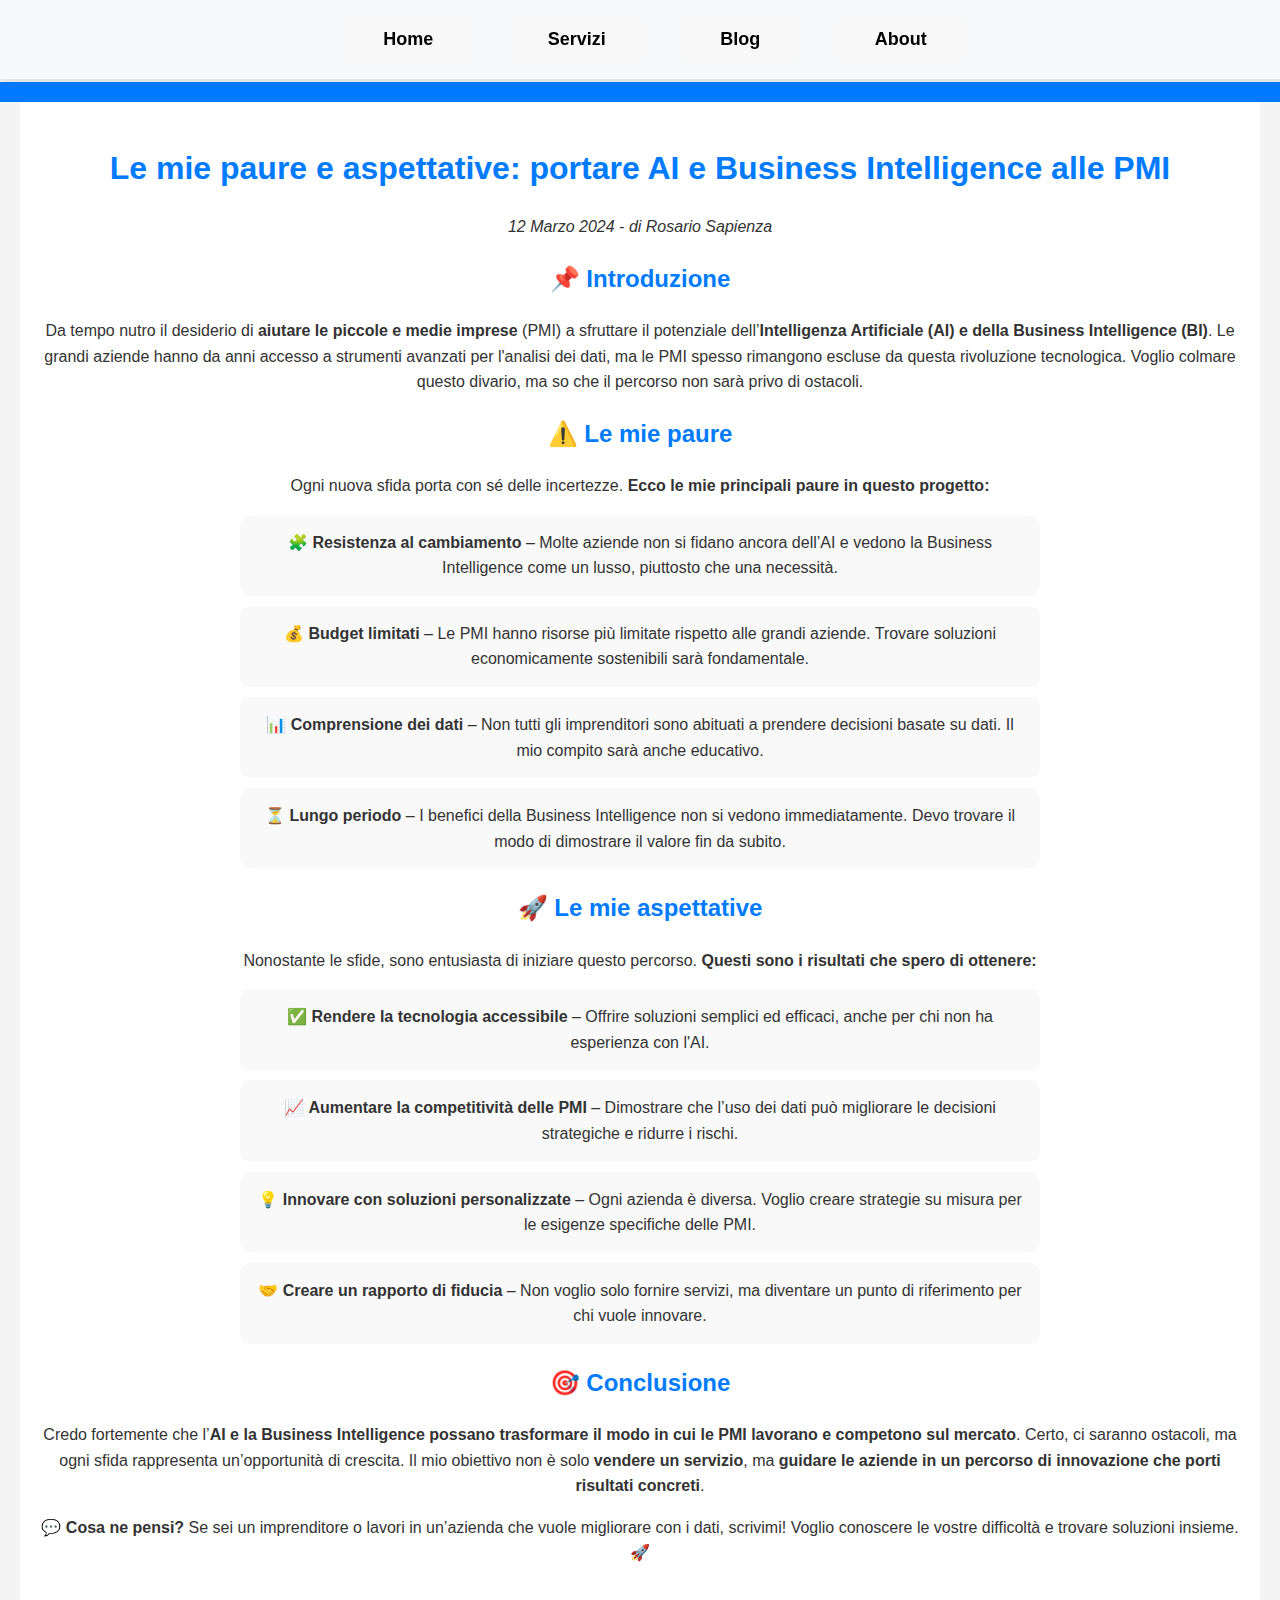
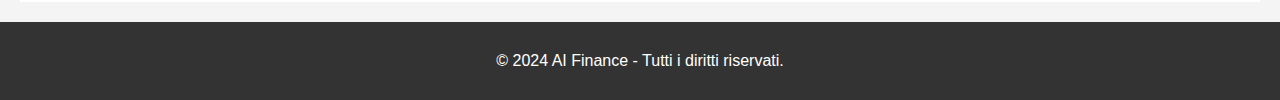
<file: it/posts/2024-03-12-missione-ai-business-intelligence.html>
<!DOCTYPE html>
<html lang="it">
<head>
    <meta charset="UTF-8">
    <meta name="viewport" content="width=device-width, initial-scale=1.0">
    <div style="height: 40px;"></div> <!-- Crea uno spazio sopra il titolo -->
    <title>Le mie paure e aspettative - AI e Business Intelligence per le PMI</title>
    <link rel="stylesheet" href="../../styles.css">

<link rel="alternate" hreflang="it" href="posts/2024-03-12-missione-ai-business-intelligence.html">
<link rel="alternate" hreflang="en" href="../../en/posts/2024-03-12-missione-ai-business-intelligence.html">
</head>
<body>
<div class="topbar"><a class="lang-link" href="../../en/posts/2024-03-12-missione-ai-business-intelligence.html">🇬🇧 English</a></div>


    <!-- Menu di navigazione -->
    <header>
        <nav>
            <ul>
                <li><a href="../index.html">Home</a></li>
                <li><a href="../services.html">Servizi</a></li>
                <li><a href="../blog.html">Blog</a></li>
                <li><a href="../about.html">About</a></li>
            </ul>
        </nav>
    </header>

    <!-- Contenuto dell'articolo -->
    <main>
        <h1>Le mie paure e aspettative: portare AI e Business Intelligence alle PMI</h1>
        <p><em>12 Marzo 2024 - di Rosario Sapienza</em></p>

        <h2>📌 Introduzione</h2>
        <p>Da tempo nutro il desiderio di <strong>aiutare le piccole e medie imprese</strong> (PMI) a sfruttare il potenziale dell’<strong>Intelligenza Artificiale (AI) e della Business Intelligence (BI)</strong>.  
        Le grandi aziende hanno da anni accesso a strumenti avanzati per l'analisi dei dati, ma le PMI spesso rimangono escluse da questa rivoluzione tecnologica.  
        Voglio colmare questo divario, ma so che il percorso non sarà privo di ostacoli.</p>

        <h2>⚠️ Le mie paure</h2>
        <p>Ogni nuova sfida porta con sé delle incertezze. <strong>Ecco le mie principali paure in questo progetto:</strong></p>
        <ul>
            <li>🧩 <strong>Resistenza al cambiamento</strong> – Molte aziende non si fidano ancora dell’AI e vedono la Business Intelligence come un lusso, piuttosto che una necessità.</li>
            <li>💰 <strong>Budget limitati</strong> – Le PMI hanno risorse più limitate rispetto alle grandi aziende. Trovare soluzioni economicamente sostenibili sarà fondamentale.</li>
            <li>📊 <strong>Comprensione dei dati</strong> – Non tutti gli imprenditori sono abituati a prendere decisioni basate su dati. Il mio compito sarà anche educativo.</li>
            <li>⏳ <strong>Lungo periodo</strong> – I benefici della Business Intelligence non si vedono immediatamente. Devo trovare il modo di dimostrare il valore fin da subito.</li>
        </ul>

        <h2>🚀 Le mie aspettative</h2>
        <p>Nonostante le sfide, sono entusiasta di iniziare questo percorso. <strong>Questi sono i risultati che spero di ottenere:</strong></p>
        <ul>
            <li>✅ <strong>Rendere la tecnologia accessibile</strong> – Offrire soluzioni semplici ed efficaci, anche per chi non ha esperienza con l'AI.</li>
            <li>📈 <strong>Aumentare la competitività delle PMI</strong> – Dimostrare che l’uso dei dati può migliorare le decisioni strategiche e ridurre i rischi.</li>
            <li>💡 <strong>Innovare con soluzioni personalizzate</strong> – Ogni azienda è diversa. Voglio creare strategie su misura per le esigenze specifiche delle PMI.</li>
            <li>🤝 <strong>Creare un rapporto di fiducia</strong> – Non voglio solo fornire servizi, ma diventare un punto di riferimento per chi vuole innovare.</li>
        </ul>

        <h2>🎯 Conclusione</h2>
        <p>Credo fortemente che l’<strong>AI e la Business Intelligence possano trasformare il modo in cui le PMI lavorano e competono sul mercato</strong>.  
        Certo, ci saranno ostacoli, ma ogni sfida rappresenta un’opportunità di crescita.  
        Il mio obiettivo non è solo <strong>vendere un servizio</strong>, ma <strong>guidare le aziende in un percorso di innovazione che porti risultati concreti</strong>.</p>

        <p><strong>💬 Cosa ne pensi?</strong> Se sei un imprenditore o lavori in un’azienda che vuole migliorare con i dati, scrivimi! Voglio conoscere le vostre difficoltà e trovare soluzioni insieme. 🚀</p>
    </main>

    <!-- Footer -->
    <footer>
        <p>&copy; 2024 AI Finance - Tutti i diritti riservati.</p>
    </footer>

</body>
</html>
</file>
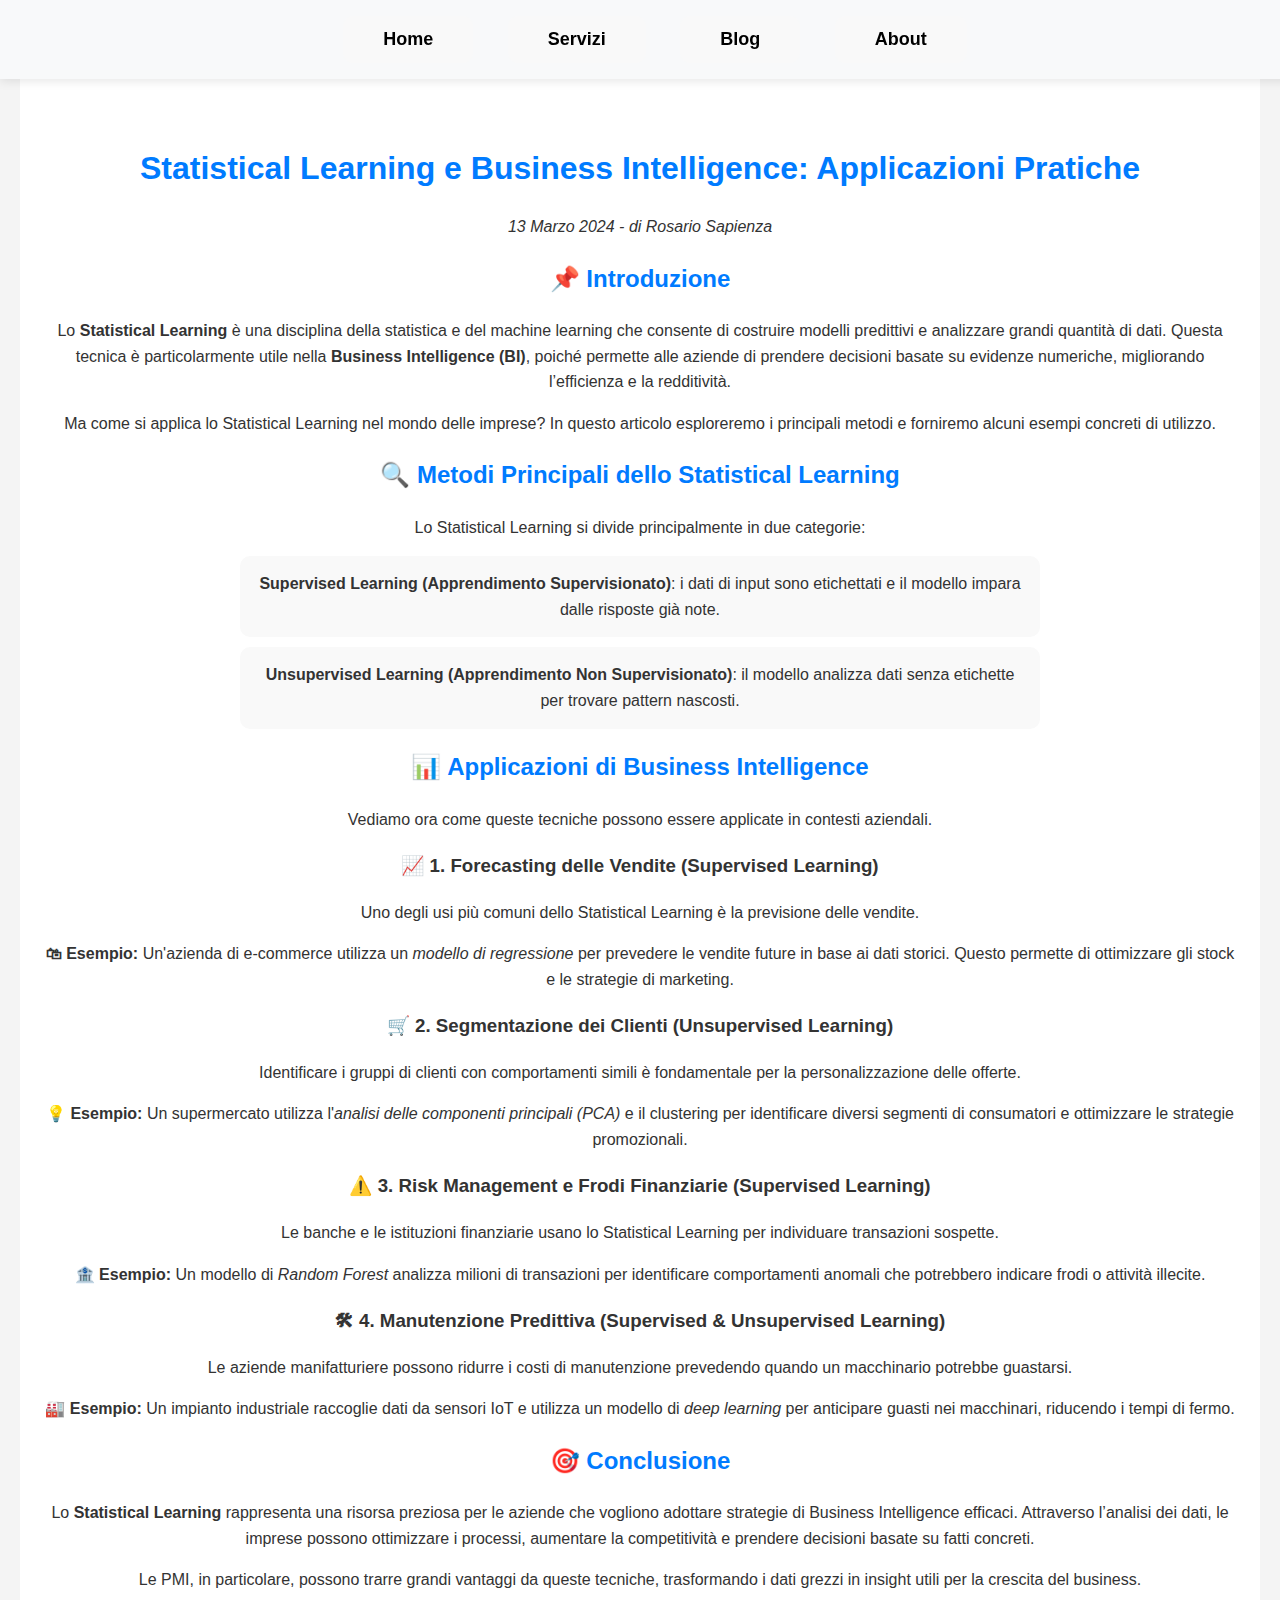
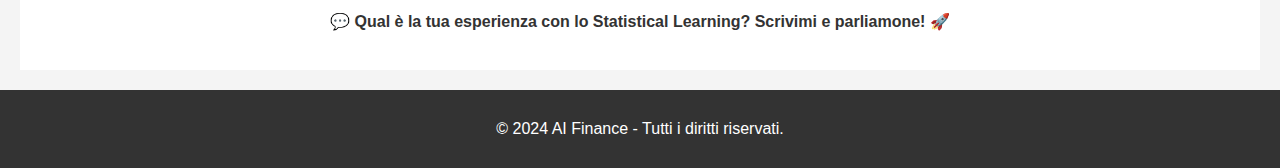
<file: it/posts/2024-03-13-statistical-learning-business-intelligence.html>
<!DOCTYPE html>
<html lang="it">
<head>
    <meta charset="UTF-8">
    <meta name="viewport" content="width=device-width, initial-scale=1.0">
    <title>Statistical Learning e Business Intelligence</title>
    <link rel="stylesheet" href="../../styles.css">

<link rel="alternate" hreflang="it" href="posts/2024-03-13-statistical-learning-business-intelligence.html">
<link rel="alternate" hreflang="en" href="../../en/posts/2024-03-13-statistical-learning-business-intelligence.html">
</head>
<body>
<div class="topbar"><a class="lang-link" href="../../en/posts/2024-03-13-statistical-learning-business-intelligence.html">🇬🇧 English</a></div>


    <!-- Menu di navigazione -->
    <header>
        <nav>
            <ul>
                <li><a href="../index.html">Home</a></li>
                <li><a href="../services.html">Servizi</a></li>
                <li><a href="../blog.html">Blog</a></li>
                <li><a href="../about.html">About</a></li>
            </ul>
        </nav>
    </header>

    <!-- Contenuto dell'articolo -->
    <main>

        <!-- Spazio sopra il titolo -->
        <div style="height: 40px;"></div> <!-- Crea uno spazio sopra il titolo -->

        <h1>Statistical Learning e Business Intelligence: Applicazioni Pratiche</h1>
        <p><em>13 Marzo 2024 - di Rosario Sapienza</em></p>

        <h2>📌 Introduzione</h2>
        <p>Lo <strong>Statistical Learning</strong> è una disciplina della statistica e del machine learning che consente di costruire modelli predittivi 
        e analizzare grandi quantità di dati. Questa tecnica è particolarmente utile nella <strong>Business Intelligence (BI)</strong>, poiché permette alle aziende di 
        prendere decisioni basate su evidenze numeriche, migliorando l’efficienza e la redditività.</p>

        <p>Ma come si applica lo Statistical Learning nel mondo delle imprese? In questo articolo esploreremo i principali metodi e forniremo alcuni 
        esempi concreti di utilizzo.</p>

        <h2>🔍 Metodi Principali dello Statistical Learning</h2>
        <p>Lo Statistical Learning si divide principalmente in due categorie:</p>

        <ul>
            <li><strong>Supervised Learning (Apprendimento Supervisionato)</strong>: i dati di input sono etichettati e il modello impara dalle risposte già note.</li>
            <li><strong>Unsupervised Learning (Apprendimento Non Supervisionato)</strong>: il modello analizza dati senza etichette per trovare pattern nascosti.</li>
        </ul>

        <h2>📊 Applicazioni di Business Intelligence</h2>
        <p>Vediamo ora come queste tecniche possono essere applicate in contesti aziendali.</p>

        <h3>📈 1. Forecasting delle Vendite (Supervised Learning)</h3>
        <p>Uno degli usi più comuni dello Statistical Learning è la previsione delle vendite.</p>
        <p><strong>🛍 Esempio:</strong> Un'azienda di e-commerce utilizza un <em>modello di regressione</em> per prevedere le vendite future in base ai dati storici. 
        Questo permette di ottimizzare gli stock e le strategie di marketing.</p>

        <h3>🛒 2. Segmentazione dei Clienti (Unsupervised Learning)</h3>
        <p>Identificare i gruppi di clienti con comportamenti simili è fondamentale per la personalizzazione delle offerte.</p>
        <p><strong>💡 Esempio:</strong> Un supermercato utilizza l'<em>analisi delle componenti principali (PCA)</em> e il clustering per identificare diversi segmenti 
        di consumatori e ottimizzare le strategie promozionali.</p>

        <h3>⚠️ 3. Risk Management e Frodi Finanziarie (Supervised Learning)</h3>
        <p>Le banche e le istituzioni finanziarie usano lo Statistical Learning per individuare transazioni sospette.</p>
        <p><strong>🏦 Esempio:</strong> Un modello di <em>Random Forest</em> analizza milioni di transazioni per identificare comportamenti anomali che potrebbero 
        indicare frodi o attività illecite.</p>

        <h3>🛠 4. Manutenzione Predittiva (Supervised & Unsupervised Learning)</h3>
        <p>Le aziende manifatturiere possono ridurre i costi di manutenzione prevedendo quando un macchinario potrebbe guastarsi.</p>
        <p><strong>🏭 Esempio:</strong> Un impianto industriale raccoglie dati da sensori IoT e utilizza un modello di <em>deep learning</em> per anticipare guasti 
        nei macchinari, riducendo i tempi di fermo.</p>

        <h2>🎯 Conclusione</h2>
        <p>Lo <strong>Statistical Learning</strong> rappresenta una risorsa preziosa per le aziende che vogliono adottare strategie di Business Intelligence efficaci. 
        Attraverso l’analisi dei dati, le imprese possono ottimizzare i processi, aumentare la competitività e prendere decisioni basate su fatti concreti.</p>

        <p>Le PMI, in particolare, possono trarre grandi vantaggi da queste tecniche, trasformando i dati grezzi in insight utili per la crescita del business.</p>

        <p><strong>💬 Qual è la tua esperienza con lo Statistical Learning? Scrivimi e parliamone! 🚀</strong></p>

    </main>

    <!-- Footer -->
    <footer>
        <p>&copy; 2024 AI Finance - Tutti i diritti riservati.</p>
    </footer>

</body>
</html>
</file>
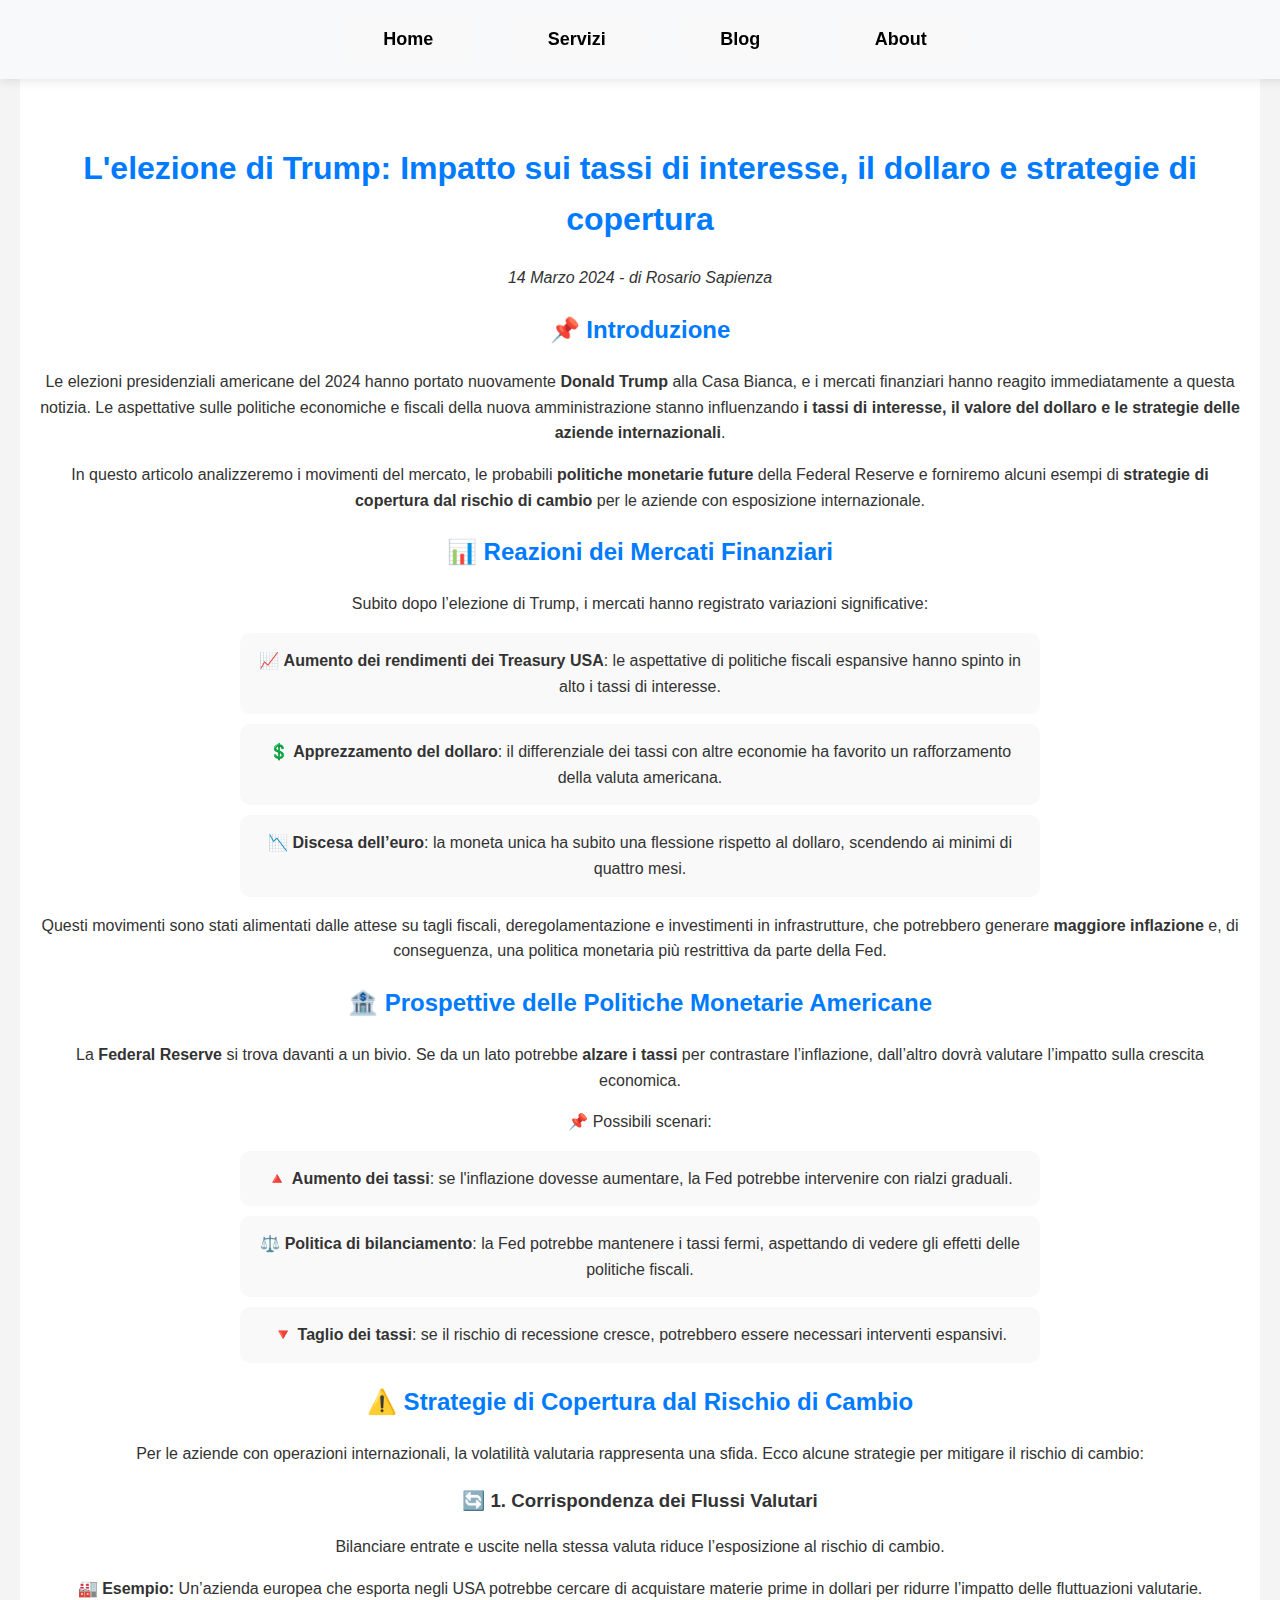
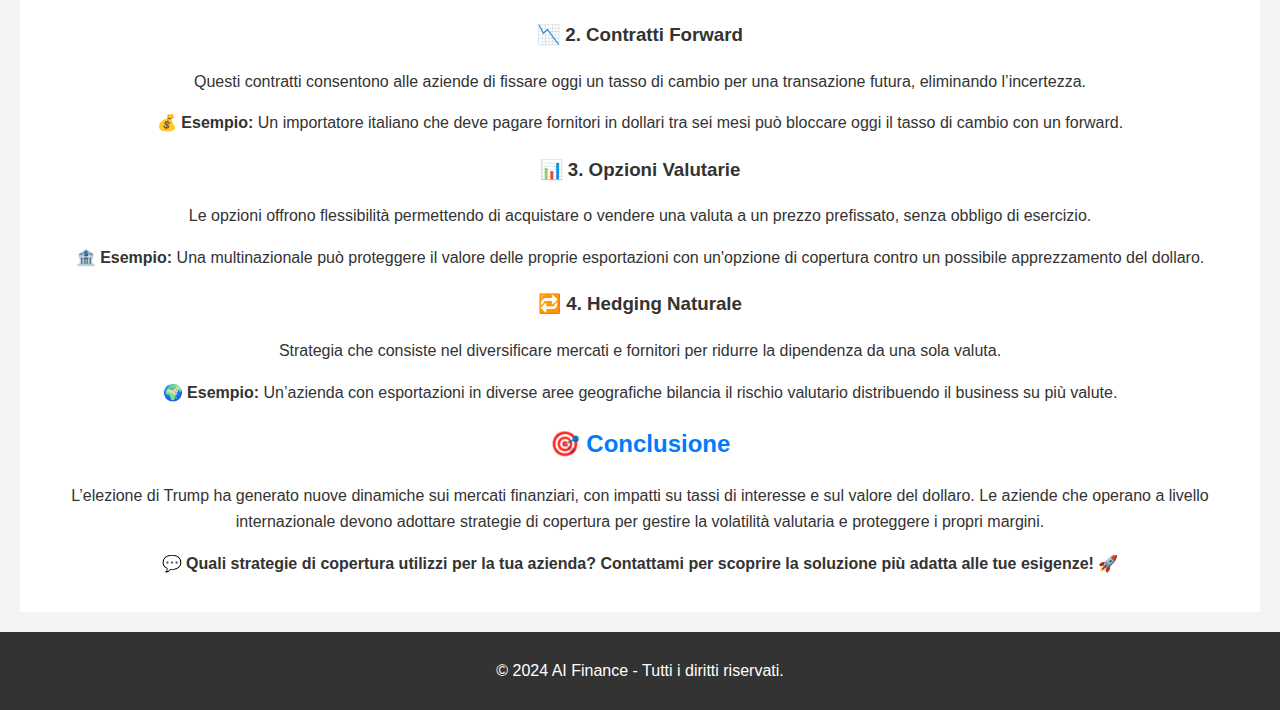
<file: it/posts/2024-03-14-trump-tassi-dollaro.html>
<!DOCTYPE html>
<html lang="it">
<head>
    <meta charset="UTF-8">
    <meta name="viewport" content="width=device-width, initial-scale=1.0">
    <title>Trump, Tassi di Interesse e Rischi di Cambio</title>
    <link rel="stylesheet" href="../../styles.css">

<link rel="alternate" hreflang="it" href="posts/2024-03-14-trump-tassi-dollaro.html">
<link rel="alternate" hreflang="en" href="../../en/posts/2024-03-14-trump-tassi-dollaro.html">
</head>
<body>
<div class="topbar"><a class="lang-link" href="../../en/posts/2024-03-14-trump-tassi-dollaro.html">🇬🇧 English</a></div>


    <!-- Menu di navigazione -->
    <header>
        <nav>
            <ul>
                <li><a href="../index.html">Home</a></li>
                <li><a href="../services.html">Servizi</a></li>
                <li><a href="../blog.html">Blog</a></li>
                <li><a href="../about.html">About</a></li>
            </ul>
        </nav>
    </header>

    <!-- Contenuto dell'articolo -->
    <main>

        <!-- Spazio sopra il titolo -->
        <div style="height: 40px;"></div> <!-- Crea uno spazio sopra il titolo -->

        <h1>L'elezione di Trump: Impatto sui tassi di interesse, il dollaro e strategie di copertura</h1>
        <p><em>14 Marzo 2024 - di Rosario Sapienza</em></p>

        <h2>📌 Introduzione</h2>
        <p>Le elezioni presidenziali americane del 2024 hanno portato nuovamente <strong>Donald Trump</strong> alla Casa Bianca, e i mercati finanziari 
        hanno reagito immediatamente a questa notizia. Le aspettative sulle politiche economiche e fiscali della nuova amministrazione stanno influenzando 
        <strong>i tassi di interesse, il valore del dollaro e le strategie delle aziende internazionali</strong>.</p>

        <p>In questo articolo analizzeremo i movimenti del mercato, le probabili <strong>politiche monetarie future</strong> della Federal Reserve e 
        forniremo alcuni esempi di <strong>strategie di copertura dal rischio di cambio</strong> per le aziende con esposizione internazionale.</p>

        <h2>📊 Reazioni dei Mercati Finanziari</h2>
        <p>Subito dopo l’elezione di Trump, i mercati hanno registrato variazioni significative:</p>

        <ul>
            <li>📈 <strong>Aumento dei rendimenti dei Treasury USA</strong>: le aspettative di politiche fiscali espansive hanno spinto in alto i tassi di interesse.</li>
            <li>💲 <strong>Apprezzamento del dollaro</strong>: il differenziale dei tassi con altre economie ha favorito un rafforzamento della valuta americana.</li>
            <li>📉 <strong>Discesa dell’euro</strong>: la moneta unica ha subito una flessione rispetto al dollaro, scendendo ai minimi di quattro mesi.</li>
        </ul>

        <p>Questi movimenti sono stati alimentati dalle attese su tagli fiscali, deregolamentazione e investimenti in infrastrutture, 
        che potrebbero generare <strong>maggiore inflazione</strong> e, di conseguenza, una politica monetaria più restrittiva da parte della Fed.</p>

        <h2>🏦 Prospettive delle Politiche Monetarie Americane</h2>
        <p>La <strong>Federal Reserve</strong> si trova davanti a un bivio. Se da un lato potrebbe <strong>alzare i tassi</strong> per contrastare 
        l’inflazione, dall’altro dovrà valutare l’impatto sulla crescita economica.</p>

        <p>📌 Possibili scenari:</p>
        <ul>
            <li>🔺 <strong>Aumento dei tassi</strong>: se l'inflazione dovesse aumentare, la Fed potrebbe intervenire con rialzi graduali.</li>
            <li>⚖️ <strong>Politica di bilanciamento</strong>: la Fed potrebbe mantenere i tassi fermi, aspettando di vedere gli effetti delle politiche fiscali.</li>
            <li>🔻 <strong>Taglio dei tassi</strong>: se il rischio di recessione cresce, potrebbero essere necessari interventi espansivi.</li>
        </ul>

        <h2>⚠️ Strategie di Copertura dal Rischio di Cambio</h2>
        <p>Per le aziende con operazioni internazionali, la volatilità valutaria rappresenta una sfida. Ecco alcune strategie per mitigare il rischio di cambio:</p>

        <h3>🔄 1. Corrispondenza dei Flussi Valutari</h3>
        <p>Bilanciare entrate e uscite nella stessa valuta riduce l’esposizione al rischio di cambio.</p>
        <p><strong>🏭 Esempio:</strong> Un’azienda europea che esporta negli USA potrebbe cercare di acquistare materie prime in dollari per ridurre l’impatto delle fluttuazioni valutarie.</p>

        <h3>📉 2. Contratti Forward</h3>
        <p>Questi contratti consentono alle aziende di fissare oggi un tasso di cambio per una transazione futura, eliminando l’incertezza.</p>
        <p><strong>💰 Esempio:</strong> Un importatore italiano che deve pagare fornitori in dollari tra sei mesi può bloccare oggi il tasso di cambio con un forward.</p>

        <h3>📊 3. Opzioni Valutarie</h3>
        <p>Le opzioni offrono flessibilità permettendo di acquistare o vendere una valuta a un prezzo prefissato, senza obbligo di esercizio.</p>
        <p><strong>🏦 Esempio:</strong> Una multinazionale può proteggere il valore delle proprie esportazioni con un'opzione di copertura contro un possibile apprezzamento del dollaro.</p>

        <h3>🔁 4. Hedging Naturale</h3>
        <p>Strategia che consiste nel diversificare mercati e fornitori per ridurre la dipendenza da una sola valuta.</p>
        <p><strong>🌍 Esempio:</strong> Un’azienda con esportazioni in diverse aree geografiche bilancia il rischio valutario distribuendo il business su più valute.</p>

        <h2>🎯 Conclusione</h2>
        <p>L’elezione di Trump ha generato nuove dinamiche sui mercati finanziari, con impatti su tassi di interesse e sul valore del dollaro. 
        Le aziende che operano a livello internazionale devono adottare strategie di copertura per gestire la volatilità valutaria e proteggere i propri margini.</p>

        <p><strong>💬 Quali strategie di copertura utilizzi per la tua azienda? Contattami per scoprire la soluzione più adatta alle tue esigenze! 🚀</strong></p>

    </main>

    <!-- Footer -->
    <footer>
        <p>&copy; 2024 AI Finance - Tutti i diritti riservati.</p>
    </footer>

</body>
</html>
</file>
<file: styles.css>
/* Imposta il font e lo sfondo */
body {
    font-family: 'Inter', sans-serif;
    margin: 0;
    padding: 0;
    background-color: #f9f9f9;
    color: #333;
    text-align: center;
}

/* Navbar semplice e fissa */
nav {
    background-color: white;
    padding: 15px;
    box-shadow: 0px 2px 10px rgba(0, 0, 0, 0.1);
    position: fixed;
    width: 100%;
    top: 0;
    left: 0;
}

nav ul {
    list-style: none;
    padding: 0;
}

nav ul li {
    display: inline;
    margin: 0 15px;
}

nav ul li a {
    text-decoration: none;
    color: #333;
    font-weight: bold;
}

/* Hero Image */
.home-banner {
    width: 100%;
    height: 250px;
    object-fit: cover;
}
/* Adatta l'immagine per smartphone */
@media (max-width: 768px) {
    .home-banner {
        height: 180px;  /* Altezza più piccola su mobile */
    }
}
/* Sezione Hero */
.hero {
    margin: 40px auto;
    max-width: 800px;
}

.hero h1 {
    font-size: 2em;
}

.hero p {
    font-size: 1.2em;
    color: #555;
}

/* Bottone */
.btn {
    display: inline-block;
    padding: 10px 20px;
    margin-top: 10px;
    background-color: #007BFF;
    color: white;
    text-decoration: none;
    border-radius: 5px;
    font-weight: bold;
}

.btn:hover {
    background-color: #0056b3;
}

/* Sezione Servizi */
.services-preview {
    background-color: #fff;
    padding: 40px 20px;
    margin-top: 30px;
    border-radius: 10px;
}

.services-preview h2 {
    font-size: 1.8em;
    margin-bottom: 20px;
}

.service {
    margin: 20px auto;
    max-width: 600px;
    padding: 15px;
    background: #f1f1f1;
    border-radius: 5px;
}

/* Footer */
footer {
    background-color: #eee;
    padding: 10px;
    text-align: center;
    margin-top: 40px;
}

/* Sezione Dettagli Servizi */
.services-details {
    background-color: #fff;
    padding: 50px 20px;
    max-width: 900px;
    margin: auto;
    text-align: left;
}

/* Titolo principale */
.services-details h1 {
    text-align: center;
    font-size: 2em;
    margin-bottom: 30px;
}

/* Contenitore di ogni servizio */
.service {
    background: #f1f1f1;
    padding: 20px;
    border-radius: 10px;
    margin-bottom: 20px;
    transition: transform 0.3s ease-in-out;
}

/* Effetto hover */
.service:hover {
    transform: scale(1.03);
}

/* Titoli dei servizi */
.service h2 {
    font-size: 1.5em;
    margin-bottom: 10px;
}

/* Testo dei servizi */
.service p {
    font-size: 1em;
    color: #555;
    line-height: 1.5;
}

/* Sezione Contatti */
.contact-form {
    max-width: 600px;
    margin: auto;
    padding: 40px 20px;
    background: #f9f9f9;
    border-radius: 10px;
    text-align: center;
}

.contact-form h2 {
    margin-top: 40px;
    font-size: 1.8em;
    margin-bottom: 20px;
}

.contact-form label {
    display: block;
    text-align: left;
    font-weight: bold;
    margin-top: 10px;
}

.contact-form input,
.contact-form textarea {
    width: 100%;
    padding: 10px;
    margin-top: 5px;
    border: 1px solid #ccc;
    border-radius: 5px;
    font-size: 1em;
}

.contact-form button {
    margin-top: 15px;
    padding: 10px 20px;
    font-size: 1.2em;
    background: #007BFF;
    color: white;
    border: none;
    border-radius: 5px;
    cursor: pointer;
}

.contact-form button:hover {
    background: #0056b3;
}
/* Sezione Chi Sono */
.about {
    max-width: 800px;
    margin: auto;
    padding: 40px 20px;
    text-align: left;
    background-color: #ffffff;
    border-radius: 10px;
}

.about h1 {
    text-align: center;
    font-size: 2.2em;
    margin-bottom: 20px;
}

.about p {
    font-size: 1.1em;
    color: #555;
    line-height: 1.6;
    margin-bottom: 15px;
}
/* Stile per la pagina Blog */
h1 {
    text-align: center;
    font-size: 2em;
    margin-bottom: 20px;
}

ul {
    list-style-type: none;
    padding: 0;
    max-width: 800px;
    margin: auto;
}

ul li {
    background: #f9f9f9;
    padding: 15px;
    margin: 10px 0;
    border-radius: 10px;
}

ul li a {
    color: #007BFF;
    font-weight: bold;
    text-decoration: none;
}

ul li a:hover {
    text-decoration: underline;
}
/* Riduzione della dimensione del testo nel menu su mobile */
@media screen and (max-width: 768px) {
    nav ul li a {
        font-size: 1em; /* Riduce il testo */
        padding: 5px 0; /* Diminuisce lo spazio tra i tasti */
    }
}
/* Menu scorrevole su mobile */
@media screen and (max-width: 768px) {
    nav ul {
        display: flex;
        overflow-x: auto;
        white-space: nowrap;
        scrollbar-width: none; /* Nasconde la barra di scorrimento */
    }

    nav ul::-webkit-scrollbar {
        display: none; /* Nasconde la barra su Safari/Chrome */
    }

    nav ul li {
        flex: 0 0 auto;
        padding: 10px;
    }
}
body {
    font-family: Arial, sans-serif;
    line-height: 1.6;
    margin: 0;
    padding: 0;
    background: #f4f4f4;
    color: #333;
}
header {
    background: #007BFF;
    color: white;
    padding: 10px;
    text-align: center;
}
nav a {
    color: white;
    margin: 0 10px;
    text-decoration: none;
}
main {
    max-width: 100%;
    margin: 0 auto;
    padding: 20px;
    background: white;
}

/* Per garantire una lettura ottimale su desktop */
@media (min-width: 1024px) {
    main {
        max-width: 1200px; /* Imposta un limite solo su schermi grandi */
    }
}

/* Ottimizzazione per schermi piccoli (smartphone) */
@media (max-width: 768px) {
    main {
        padding: 10px;
    }
}

h1, h2 {
    color: #007BFF;
}
footer {
    text-align: center;
    padding: 10px;
    background: #333;
    color: white;
    margin-top: 20px;
}
.home-banner {
    width: 100%;
    max-height: 400px; /* Evita che sia troppo alta su desktop */
    object-fit: cover; /* Adatta l'immagine mantenendo le proporzioni */
}

/* Su smartphone, imposta un'altezza inferiore per evitare di coprire troppo schermo */
@media (max-width: 768px) {
    .home-banner {
        max-height: 250px;
    }
}
header {
    background: #007BFF; /* Mantiene il blu */
    color: white; /* Rende il testo bianco */
}

header h1, header nav a {
     color: black !important; /* Forza il colore bianco */
}
nav {
    background: #f8f9fa !important; /* Sfondo leggermente più scuro */
}

nav a {
    color: black !important; /* Testo nero per massima visibilità */
    font-weight: bold !important;
    font-size: 18px; /* Aumenta la leggibilità */
    text-decoration: none !important;
    padding: 10px 15px;
    display: inline-block;
}




/* Language topbar */
.topbar{
  max-width: 1100px;
  margin: 0 auto;
  padding: 8px 16px;
  text-align: right;
}
.topbar .lang-link{
  text-decoration: none;
  color: #007BFF;
  font-weight: 600;
}
</file>
